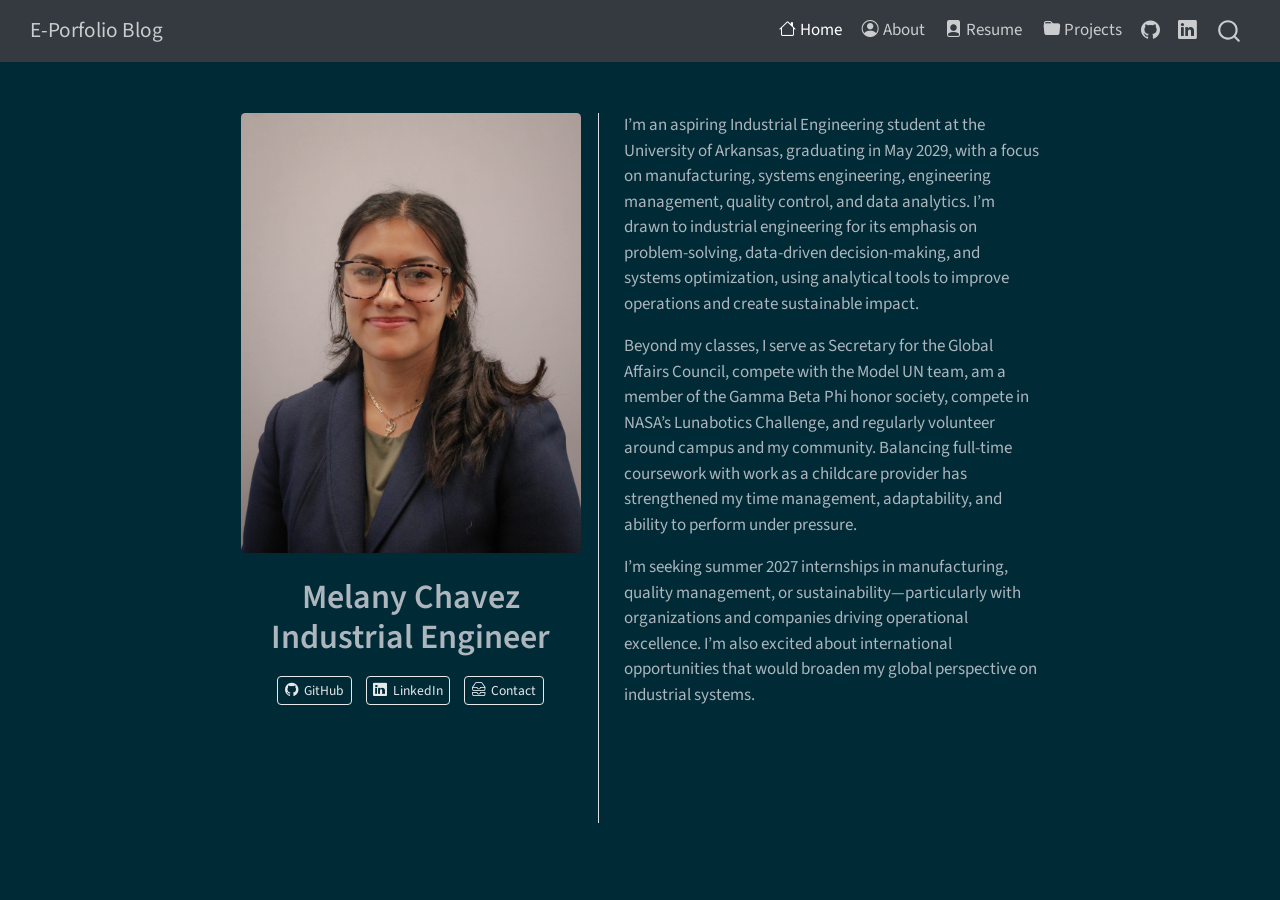
<file: docs/index.html>
<!DOCTYPE html>
<html xmlns="http://www.w3.org/1999/xhtml" lang="en" xml:lang="en"><head>

<meta charset="utf-8">
<meta name="generator" content="quarto-1.9.38">

<meta name="viewport" content="width=device-width, initial-scale=1.0, user-scalable=yes">


<title>Melany Chavez Industrial Engineer – E-Porfolio Blog</title>
<style>
/* Default styles provided by pandoc.
** See https://pandoc.org/MANUAL.html#variables-for-html for config info.
*/
code{white-space: pre-wrap;}
span.smallcaps{font-variant: small-caps;}
div.columns{display: flex; gap: min(4vw, 1.5em);}
div.column{flex: auto; overflow-x: auto;}
div.hanging-indent{margin-left: 1.5em; text-indent: -1.5em;}
ul.task-list{list-style: none;}
ul.task-list li input[type="checkbox"] {
  width: 0.8em;
  margin: 0 0.8em 0.2em -1em; /* quarto-specific, see https://github.com/quarto-dev/quarto-cli/issues/4556 */ 
  vertical-align: middle;
}
</style>


<script src="site_libs/quarto-nav/quarto-nav.js"></script>
<script src="site_libs/quarto-nav/headroom.min.js"></script>
<script src="site_libs/clipboard/clipboard.min.js"></script>
<script src="site_libs/quarto-search/autocomplete.umd.js"></script>
<script src="site_libs/quarto-search/fuse.min.js"></script>
<script src="site_libs/quarto-search/quarto-search.js"></script>
<meta name="quarto:offset" content="./">
<script src="site_libs/quarto-html/quarto.js" type="module"></script>
<script src="site_libs/quarto-html/tabsets/tabsets.js" type="module"></script>
<script src="site_libs/quarto-html/popper.min.js"></script>
<script src="site_libs/quarto-html/tippy.umd.min.js"></script>
<link href="site_libs/quarto-html/tippy.css" rel="stylesheet">
<link href="site_libs/quarto-html/quarto-syntax-highlighting-dark-0a6b7249c26820e032cb0bd839ff02b1.css" rel="stylesheet" id="quarto-text-highlighting-styles">
<script src="site_libs/bootstrap/bootstrap.min.js"></script>
<link href="site_libs/bootstrap/bootstrap-icons.css" rel="stylesheet">
<link href="site_libs/bootstrap/bootstrap-25594543a0b82430c9b0b047752f0dde.min.css" rel="stylesheet" append-hash="true" id="quarto-bootstrap" data-mode="dark">
<script id="quarto-search-options" type="application/json">{
  "location": "navbar",
  "copy-button": false,
  "collapse-after": 3,
  "panel-placement": "end",
  "type": "overlay",
  "limit": 50,
  "keyboard-shortcut": [
    "f",
    "/",
    "s"
  ],
  "show-item-context": false,
  "language": {
    "search-no-results-text": "No results",
    "search-matching-documents-text": "matching documents",
    "search-copy-link-title": "Copy link to search",
    "search-hide-matches-text": "Hide additional matches",
    "search-more-match-text": "more match in this document",
    "search-more-matches-text": "more matches in this document",
    "search-clear-button-title": "Clear",
    "search-text-placeholder": "",
    "search-detached-cancel-button-title": "Cancel",
    "search-submit-button-title": "Submit",
    "search-label": "Search"
  }
}</script>


<link rel="stylesheet" href="styles.css">
</head>

<body class="nav-fixed fullcontent quarto-light">

<div id="quarto-search-results"></div>
  <header id="quarto-header" class="headroom fixed-top">
    <nav class="navbar navbar-expand-lg " data-bs-theme="dark">
      <div class="navbar-container container-fluid">
      <div class="navbar-brand-container mx-auto">
    <a class="navbar-brand" href="./index.html">
    <span class="navbar-title">E-Porfolio Blog</span>
    </a>
  </div>
            <div id="quarto-search" class="" title="Search"></div>
          <button class="navbar-toggler" type="button" data-bs-toggle="collapse" data-bs-target="#navbarCollapse" aria-controls="navbarCollapse" role="menu" aria-expanded="false" aria-label="Toggle navigation" onclick="if (window.quartoToggleHeadroom) { window.quartoToggleHeadroom(); }">
  <span class="navbar-toggler-icon"></span>
</button>
          <div class="collapse navbar-collapse" id="navbarCollapse">
            <ul class="navbar-nav navbar-nav-scroll ms-auto">
  <li class="nav-item">
    <a class="nav-link active" href="./index.html" aria-current="page"> <i class="bi bi-house" role="img">
</i> 
<span class="menu-text">Home</span></a>
  </li>  
  <li class="nav-item">
    <a class="nav-link" href="./about.html"> <i class="bi bi-person-circle" role="img">
</i> 
<span class="menu-text">About</span></a>
  </li>  
  <li class="nav-item">
    <a class="nav-link" href="./resume.html"> <i class="bi bi-file-person-fill" role="img">
</i> 
<span class="menu-text">Resume</span></a>
  </li>  
  <li class="nav-item">
    <a class="nav-link" href="./projects.html"> <i class="bi bi-folder-fill" role="img">
</i> 
<span class="menu-text">Projects</span></a>
  </li>  
  <li class="nav-item compact">
    <a class="nav-link" href="https://github.com/MelChaCas"> <i class="bi bi-github" role="img" aria-label="GitHub">
</i> 
<span class="menu-text"></span></a>
  </li>  
  <li class="nav-item compact">
    <a class="nav-link" href="https://www.linkedin.com/in/melany-chavez-castillo/"> <i class="bi bi-linkedin" role="img" aria-label="LinkedIn">
</i> 
<span class="menu-text"></span></a>
  </li>  
</ul>
          </div> <!-- /navcollapse -->
            <div class="quarto-navbar-tools">
</div>
      </div> <!-- /container-fluid -->
    </nav>
</header>
<!-- content -->
<div id="quarto-content" class="quarto-container page-columns page-rows-contents page-layout-article page-navbar">
<!-- sidebar -->
<!-- margin-sidebar -->
    
<!-- main -->
<div class="quarto-about-trestles">
  <div class="about-entity">
    <img src="new.shot.jpg" class="about-image
  rounded " style="width: 20em;">
<header id="title-block-header" class="quarto-title-block default">
<div class="quarto-title">
<h1 class="title">Melany Chavez Industrial Engineer</h1>
</div>
<div class="quarto-title-meta">
  </div>
</header>
    <div class="about-links">
  <a href="https://github.com/MelChaCas" class="about-link" rel="" target="">
    <i class="bi bi-github"></i>
     <span class="about-link-text">GitHub</span>
  </a>
  <a href="https://www.linkedin.com/in/melany-chavez-castillo/]" class="about-link" rel="" target="">
    <i class="bi bi-linkedin"></i>
     <span class="about-link-text">LinkedIn</span>
  </a>
  <a href="mailto:[mchavez3@uark.edu]" class="about-link" rel="" target="">
    <i class="bi bi-inboxes"></i>
     <span class="about-link-text">Contact</span>
  </a>
</div>
  </div>
  <div class="about-contents"><main class="content" id="quarto-document-content">
<p>I’m an aspiring Industrial Engineering student at the University of Arkansas, graduating in May 2029, with a focus on manufacturing, systems engineering, engineering management, quality control, and data analytics. I’m drawn to industrial engineering for its emphasis on problem-solving, data-driven decision-making, and systems optimization, using analytical tools to improve operations and create sustainable impact.</p>
<p>Beyond my classes, I serve as Secretary for the Global Affairs Council, compete with the Model UN team, am a member of the Gamma Beta Phi honor society, compete in NASA’s Lunabotics Challenge, and regularly volunteer around campus and my community. Balancing full-time coursework with work as a childcare provider has strengthened my time management, adaptability, and ability to perform under pressure.</p>
<p>I’m seeking summer 2027 internships in manufacturing, quality management, or sustainability—particularly with organizations and companies driving operational excellence. I’m also excited about international opportunities that would broaden my global perspective on industrial systems.</p>


</main></div>
</div>
 <!-- /main -->
<script id="quarto-html-after-body" type="application/javascript">
  window.document.addEventListener("DOMContentLoaded", function (event) {
    const isCodeAnnotation = (el) => {
      for (const clz of el.classList) {
        if (clz.startsWith('code-annotation-')) {                     
          return true;
        }
      }
      return false;
    }
    const onCopySuccess = function(e) {
      // button target
      const button = e.trigger;
      // don't keep focus
      button.blur();
      // flash "checked"
      button.classList.add('code-copy-button-checked');
      var currentTitle = button.getAttribute("title");
      button.setAttribute("title", "Copied!");
      let tooltip;
      if (window.bootstrap) {
        button.setAttribute("data-bs-toggle", "tooltip");
        button.setAttribute("data-bs-placement", "left");
        button.setAttribute("data-bs-title", "Copied!");
        tooltip = new bootstrap.Tooltip(button, 
          { trigger: "manual", 
            customClass: "code-copy-button-tooltip",
            offset: [0, -8]});
        tooltip.show();    
      }
      setTimeout(function() {
        if (tooltip) {
          tooltip.hide();
          button.removeAttribute("data-bs-title");
          button.removeAttribute("data-bs-toggle");
          button.removeAttribute("data-bs-placement");
        }
        button.setAttribute("title", currentTitle);
        button.classList.remove('code-copy-button-checked');
      }, 1000);
      // clear code selection
      e.clearSelection();
    }
    const getTextToCopy = function(trigger) {
      const outerScaffold = trigger.parentElement.cloneNode(true);
      const codeEl = outerScaffold.querySelector('code');
      for (const childEl of codeEl.children) {
        if (isCodeAnnotation(childEl)) {
          childEl.remove();
        }
      }
      return codeEl.innerText;
    }
    const clipboard = new window.ClipboardJS('.code-copy-button:not([data-in-quarto-modal])', {
      text: getTextToCopy
    });
    clipboard.on('success', onCopySuccess);
    if (window.document.getElementById('quarto-embedded-source-code-modal')) {
      const clipboardModal = new window.ClipboardJS('.code-copy-button[data-in-quarto-modal]', {
        text: getTextToCopy,
        container: window.document.getElementById('quarto-embedded-source-code-modal')
      });
      clipboardModal.on('success', onCopySuccess);
    }
      var localhostRegex = new RegExp(/^(?:http|https):\/\/localhost\:?[0-9]*\//);
      var mailtoRegex = new RegExp(/^mailto:/);
        var filterRegex = new RegExp('/' + window.location.host + '/');
      var isInternal = (href) => {
          return filterRegex.test(href) || localhostRegex.test(href) || mailtoRegex.test(href);
      }
      // Inspect non-navigation links and adorn them if external
     var links = window.document.querySelectorAll('a[href]:not(.nav-link):not(.navbar-brand):not(.toc-action):not(.sidebar-link):not(.sidebar-item-toggle):not(.pagination-link):not(.no-external):not([aria-hidden]):not(.dropdown-item):not(.quarto-navigation-tool):not(.about-link)');
      for (var i=0; i<links.length; i++) {
        const link = links[i];
        if (!isInternal(link.href)) {
          // undo the damage that might have been done by quarto-nav.js in the case of
          // links that we want to consider external
          if (link.dataset.originalHref !== undefined) {
            link.href = link.dataset.originalHref;
          }
        }
      }
    function tippyHover(el, contentFn, onTriggerFn, onUntriggerFn) {
      const config = {
        allowHTML: true,
        maxWidth: 500,
        delay: 100,
        arrow: false,
        appendTo: function(el) {
            return el.parentElement;
        },
        interactive: true,
        interactiveBorder: 10,
        theme: 'quarto',
        placement: 'bottom-start',
      };
      if (contentFn) {
        config.content = contentFn;
      }
      if (onTriggerFn) {
        config.onTrigger = onTriggerFn;
      }
      if (onUntriggerFn) {
        config.onUntrigger = onUntriggerFn;
      }
      window.tippy(el, config); 
    }
    const noterefs = window.document.querySelectorAll('a[role="doc-noteref"]');
    for (var i=0; i<noterefs.length; i++) {
      const ref = noterefs[i];
      tippyHover(ref, function() {
        // use id or data attribute instead here
        let href = ref.getAttribute('data-footnote-href') || ref.getAttribute('href');
        try { href = new URL(href).hash; } catch {}
        const id = href.replace(/^#\/?/, "");
        const note = window.document.getElementById(id);
        if (note) {
          return note.innerHTML;
        } else {
          return "";
        }
      });
    }
    const xrefs = window.document.querySelectorAll('a.quarto-xref');
    const processXRef = (id, note) => {
      // Strip column container classes
      const stripColumnClz = (el) => {
        el.classList.remove("page-full", "page-columns");
        if (el.children) {
          for (const child of el.children) {
            stripColumnClz(child);
          }
        }
      }
      stripColumnClz(note)
      if (id === null || id.startsWith('sec-')) {
        // Special case sections, only their first couple elements
        const container = document.createElement("div");
        if (note.children && note.children.length > 2) {
          container.appendChild(note.children[0].cloneNode(true));
          for (let i = 1; i < note.children.length; i++) {
            const child = note.children[i];
            if (child.tagName === "P" && child.innerText === "") {
              continue;
            } else {
              container.appendChild(child.cloneNode(true));
              break;
            }
          }
          if (window.Quarto?.typesetMath) {
            window.Quarto.typesetMath(container);
          }
          return container.innerHTML
        } else {
          if (window.Quarto?.typesetMath) {
            window.Quarto.typesetMath(note);
          }
          return note.innerHTML;
        }
      } else {
        // Remove any anchor links if they are present
        const anchorLink = note.querySelector('a.anchorjs-link');
        if (anchorLink) {
          anchorLink.remove();
        }
        if (window.Quarto?.typesetMath) {
          window.Quarto.typesetMath(note);
        }
        if (note.classList.contains("callout")) {
          return note.outerHTML;
        } else {
          return note.innerHTML;
        }
      }
    }
    for (var i=0; i<xrefs.length; i++) {
      const xref = xrefs[i];
      tippyHover(xref, undefined, function(instance) {
        instance.disable();
        let url = xref.getAttribute('href');
        let hash = undefined; 
        if (url.startsWith('#')) {
          hash = url;
        } else {
          try { hash = new URL(url).hash; } catch {}
        }
        if (hash) {
          const id = hash.replace(/^#\/?/, "");
          const note = window.document.getElementById(id);
          if (note !== null) {
            try {
              const html = processXRef(id, note.cloneNode(true));
              instance.setContent(html);
            } finally {
              instance.enable();
              instance.show();
            }
          } else {
            // See if we can fetch this
            fetch(url.split('#')[0])
            .then(res => res.text())
            .then(html => {
              const parser = new DOMParser();
              const htmlDoc = parser.parseFromString(html, "text/html");
              const note = htmlDoc.getElementById(id);
              if (note !== null) {
                const html = processXRef(id, note);
                instance.setContent(html);
              } 
            }).finally(() => {
              instance.enable();
              instance.show();
            });
          }
        } else {
          // See if we can fetch a full url (with no hash to target)
          // This is a special case and we should probably do some content thinning / targeting
          fetch(url)
          .then(res => res.text())
          .then(html => {
            const parser = new DOMParser();
            const htmlDoc = parser.parseFromString(html, "text/html");
            const note = htmlDoc.querySelector('main.content');
            if (note !== null) {
              // This should only happen for chapter cross references
              // (since there is no id in the URL)
              // remove the first header
              if (note.children.length > 0 && note.children[0].tagName === "HEADER") {
                note.children[0].remove();
              }
              const html = processXRef(null, note);
              instance.setContent(html);
            } 
          }).finally(() => {
            instance.enable();
            instance.show();
          });
        }
      }, function(instance) {
      });
    }
        let selectedAnnoteEl;
        const selectorForAnnotation = ( cell, annotation) => {
          let cellAttr = 'data-code-cell="' + cell + '"';
          let lineAttr = 'data-code-annotation="' +  annotation + '"';
          const selector = 'span[' + cellAttr + '][' + lineAttr + ']';
          return selector;
        }
        const selectCodeLines = (annoteEl) => {
          const doc = window.document;
          const targetCell = annoteEl.getAttribute("data-target-cell");
          const targetAnnotation = annoteEl.getAttribute("data-target-annotation");
          const annoteSpan = window.document.querySelector(selectorForAnnotation(targetCell, targetAnnotation));
          const lines = annoteSpan.getAttribute("data-code-lines").split(",");
          const lineIds = lines.map((line) => {
            return targetCell + "-" + line;
          })
          let top = null;
          let height = null;
          let parent = null;
          if (lineIds.length > 0) {
              //compute the position of the single el (top and bottom and make a div)
              const el = window.document.getElementById(lineIds[0]);
              top = el.offsetTop;
              height = el.offsetHeight;
              parent = el.parentElement.parentElement;
            if (lineIds.length > 1) {
              const lastEl = window.document.getElementById(lineIds[lineIds.length - 1]);
              const bottom = lastEl.offsetTop + lastEl.offsetHeight;
              height = bottom - top;
            }
            if (top !== null && height !== null && parent !== null) {
              // cook up a div (if necessary) and position it 
              let div = window.document.getElementById("code-annotation-line-highlight");
              if (div === null) {
                div = window.document.createElement("div");
                div.setAttribute("id", "code-annotation-line-highlight");
                div.style.position = 'absolute';
                parent.appendChild(div);
              }
              div.style.top = top - 2 + "px";
              div.style.height = height + 4 + "px";
              div.style.left = 0;
              let gutterDiv = window.document.getElementById("code-annotation-line-highlight-gutter");
              if (gutterDiv === null) {
                gutterDiv = window.document.createElement("div");
                gutterDiv.setAttribute("id", "code-annotation-line-highlight-gutter");
                gutterDiv.style.position = 'absolute';
                const codeCell = window.document.getElementById(targetCell);
                const gutter = codeCell.querySelector('.code-annotation-gutter');
                gutter.appendChild(gutterDiv);
              }
              gutterDiv.style.top = top - 2 + "px";
              gutterDiv.style.height = height + 4 + "px";
            }
            selectedAnnoteEl = annoteEl;
          }
        };
        const unselectCodeLines = () => {
          const elementsIds = ["code-annotation-line-highlight", "code-annotation-line-highlight-gutter"];
          elementsIds.forEach((elId) => {
            const div = window.document.getElementById(elId);
            if (div) {
              div.remove();
            }
          });
          selectedAnnoteEl = undefined;
        };
          // Handle positioning of the toggle
      window.addEventListener(
        "resize",
        throttle(() => {
          elRect = undefined;
          if (selectedAnnoteEl) {
            selectCodeLines(selectedAnnoteEl);
          }
        }, 10)
      );
      function throttle(fn, ms) {
      let throttle = false;
      let timer;
        return (...args) => {
          if(!throttle) { // first call gets through
              fn.apply(this, args);
              throttle = true;
          } else { // all the others get throttled
              if(timer) clearTimeout(timer); // cancel #2
              timer = setTimeout(() => {
                fn.apply(this, args);
                timer = throttle = false;
              }, ms);
          }
        };
      }
        // Attach click handler to the DT
        const annoteDls = window.document.querySelectorAll('dt[data-target-cell]');
        for (const annoteDlNode of annoteDls) {
          annoteDlNode.addEventListener('click', (event) => {
            const clickedEl = event.target;
            if (clickedEl !== selectedAnnoteEl) {
              unselectCodeLines();
              const activeEl = window.document.querySelector('dt[data-target-cell].code-annotation-active');
              if (activeEl) {
                activeEl.classList.remove('code-annotation-active');
              }
              selectCodeLines(clickedEl);
              clickedEl.classList.add('code-annotation-active');
            } else {
              // Unselect the line
              unselectCodeLines();
              clickedEl.classList.remove('code-annotation-active');
            }
          });
        }
    const findCites = (el) => {
      const parentEl = el.parentElement;
      if (parentEl) {
        const cites = parentEl.dataset.cites;
        if (cites) {
          return {
            el,
            cites: cites.split(' ')
          };
        } else {
          return findCites(el.parentElement)
        }
      } else {
        return undefined;
      }
    };
    var bibliorefs = window.document.querySelectorAll('a[role="doc-biblioref"]');
    for (var i=0; i<bibliorefs.length; i++) {
      const ref = bibliorefs[i];
      const citeInfo = findCites(ref);
      if (citeInfo) {
        tippyHover(citeInfo.el, function() {
          var popup = window.document.createElement('div');
          citeInfo.cites.forEach(function(cite) {
            var citeDiv = window.document.createElement('div');
            citeDiv.classList.add('hanging-indent');
            citeDiv.classList.add('csl-entry');
            var biblioDiv = window.document.getElementById('ref-' + cite);
            if (biblioDiv) {
              citeDiv.innerHTML = biblioDiv.innerHTML;
            }
            popup.appendChild(citeDiv);
          });
          return popup.innerHTML;
        });
      }
    }
  });
  </script>
</div> <!-- /content -->




</body></html>
</file>
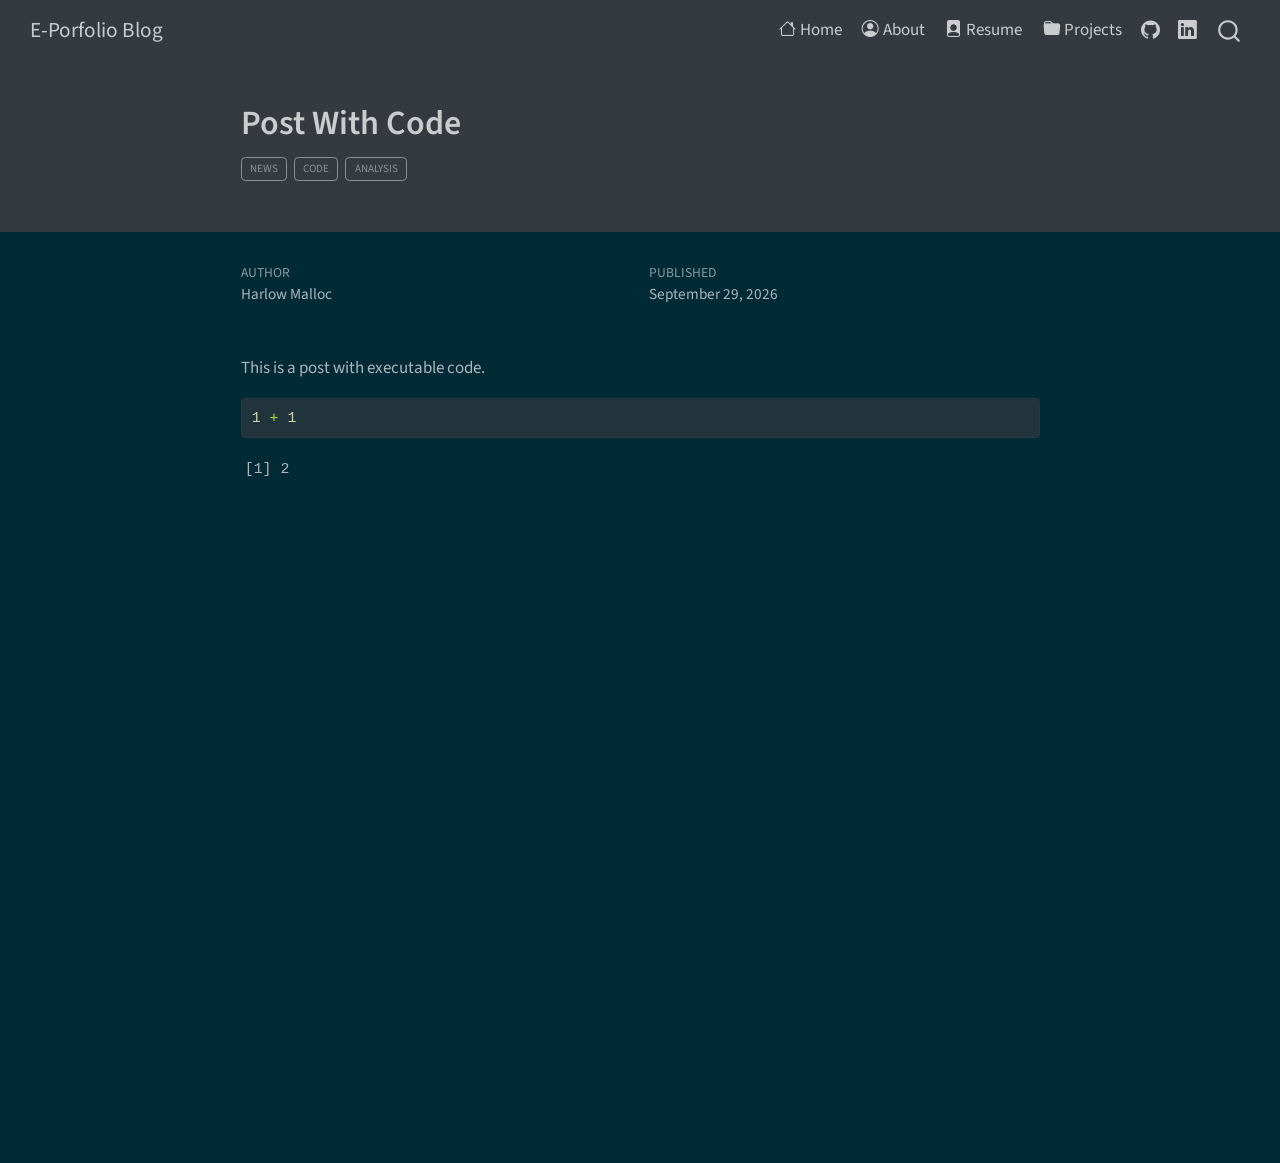
<file: docs/posts/post-with-code/index.html>
<!DOCTYPE html>
<html xmlns="http://www.w3.org/1999/xhtml" lang="en" xml:lang="en"><head>

<meta charset="utf-8">
<meta name="generator" content="quarto-1.9.38">

<meta name="viewport" content="width=device-width, initial-scale=1.0, user-scalable=yes">

<meta name="author" content="Harlow Malloc">
<meta name="dcterms.date" content="2026-09-29">

<title>Post With Code – E-Porfolio Blog</title>
<style>
/* Default styles provided by pandoc.
** See https://pandoc.org/MANUAL.html#variables-for-html for config info.
*/
code{white-space: pre-wrap;}
span.smallcaps{font-variant: small-caps;}
div.columns{display: flex; gap: min(4vw, 1.5em);}
div.column{flex: auto; overflow-x: auto;}
div.hanging-indent{margin-left: 1.5em; text-indent: -1.5em;}
ul.task-list{list-style: none;}
ul.task-list li input[type="checkbox"] {
  width: 0.8em;
  margin: 0 0.8em 0.2em -1em; /* quarto-specific, see https://github.com/quarto-dev/quarto-cli/issues/4556 */ 
  vertical-align: middle;
}
/* CSS for syntax highlighting */
html { -webkit-text-size-adjust: 100%; }
pre > code.sourceCode { white-space: pre; position: relative; }
pre > code.sourceCode > span { display: inline-block; line-height: 1.25; }
pre > code.sourceCode > span:empty { height: 1.2em; }
.sourceCode { overflow: visible; }
code.sourceCode > span { color: inherit; text-decoration: inherit; }
div.sourceCode { margin: 1em 0; }
pre.sourceCode { margin: 0; }
@media screen {
div.sourceCode { overflow: auto; }
}
@media print {
pre > code.sourceCode { white-space: pre-wrap; }
pre > code.sourceCode > span { text-indent: -5em; padding-left: 5em; }
}
pre.numberSource code
  { counter-reset: source-line 0; }
pre.numberSource code > span
  { position: relative; left: -4em; counter-increment: source-line; }
pre.numberSource code > span > a:first-child::before
  { content: counter(source-line);
    position: relative; left: -1em; text-align: right; vertical-align: baseline;
    border: none; display: inline-block;
    -webkit-touch-callout: none; -webkit-user-select: none;
    -khtml-user-select: none; -moz-user-select: none;
    -ms-user-select: none; user-select: none;
    padding: 0 4px; width: 4em;
  }
pre.numberSource { margin-left: 3em;  padding-left: 4px; }
div.sourceCode
  {   }
@media screen {
pre > code.sourceCode > span > a:first-child::before { text-decoration: underline; }
}
</style>


<script src="../../site_libs/quarto-nav/quarto-nav.js"></script>
<script src="../../site_libs/quarto-nav/headroom.min.js"></script>
<script src="../../site_libs/clipboard/clipboard.min.js"></script>
<script src="../../site_libs/quarto-search/autocomplete.umd.js"></script>
<script src="../../site_libs/quarto-search/fuse.min.js"></script>
<script src="../../site_libs/quarto-search/quarto-search.js"></script>
<meta name="quarto:offset" content="../../">
<script src="../../site_libs/quarto-html/quarto.js" type="module"></script>
<script src="../../site_libs/quarto-html/tabsets/tabsets.js" type="module"></script>
<script src="../../site_libs/quarto-html/popper.min.js"></script>
<script src="../../site_libs/quarto-html/tippy.umd.min.js"></script>
<script src="../../site_libs/quarto-html/anchor.min.js"></script>
<link href="../../site_libs/quarto-html/tippy.css" rel="stylesheet">
<link href="../../site_libs/quarto-html/quarto-syntax-highlighting-dark-0a6b7249c26820e032cb0bd839ff02b1.css" rel="stylesheet" id="quarto-text-highlighting-styles">
<script src="../../site_libs/bootstrap/bootstrap.min.js"></script>
<link href="../../site_libs/bootstrap/bootstrap-icons.css" rel="stylesheet">
<link href="../../site_libs/bootstrap/bootstrap-25594543a0b82430c9b0b047752f0dde.min.css" rel="stylesheet" append-hash="true" id="quarto-bootstrap" data-mode="dark">
<script id="quarto-search-options" type="application/json">{
  "location": "navbar",
  "copy-button": false,
  "collapse-after": 3,
  "panel-placement": "end",
  "type": "overlay",
  "limit": 50,
  "keyboard-shortcut": [
    "f",
    "/",
    "s"
  ],
  "show-item-context": false,
  "language": {
    "search-no-results-text": "No results",
    "search-matching-documents-text": "matching documents",
    "search-copy-link-title": "Copy link to search",
    "search-hide-matches-text": "Hide additional matches",
    "search-more-match-text": "more match in this document",
    "search-more-matches-text": "more matches in this document",
    "search-clear-button-title": "Clear",
    "search-text-placeholder": "",
    "search-detached-cancel-button-title": "Cancel",
    "search-submit-button-title": "Submit",
    "search-label": "Search"
  }
}</script>


<link rel="stylesheet" href="../../styles.css">
</head>

<body class="nav-fixed fullcontent quarto-light">

<div id="quarto-search-results"></div>
  <header id="quarto-header" class="headroom fixed-top quarto-banner">
    <nav class="navbar navbar-expand-lg " data-bs-theme="dark">
      <div class="navbar-container container-fluid">
      <div class="navbar-brand-container mx-auto">
    <a class="navbar-brand" href="../../index.html">
    <span class="navbar-title">E-Porfolio Blog</span>
    </a>
  </div>
            <div id="quarto-search" class="" title="Search"></div>
          <button class="navbar-toggler" type="button" data-bs-toggle="collapse" data-bs-target="#navbarCollapse" aria-controls="navbarCollapse" role="menu" aria-expanded="false" aria-label="Toggle navigation" onclick="if (window.quartoToggleHeadroom) { window.quartoToggleHeadroom(); }">
  <span class="navbar-toggler-icon"></span>
</button>
          <div class="collapse navbar-collapse" id="navbarCollapse">
            <ul class="navbar-nav navbar-nav-scroll ms-auto">
  <li class="nav-item">
    <a class="nav-link" href="../../index.html"> <i class="bi bi-house" role="img">
</i> 
<span class="menu-text">Home</span></a>
  </li>  
  <li class="nav-item">
    <a class="nav-link" href="../../about.html"> <i class="bi bi-person-circle" role="img">
</i> 
<span class="menu-text">About</span></a>
  </li>  
  <li class="nav-item">
    <a class="nav-link" href="../../resume.html"> <i class="bi bi-file-person-fill" role="img">
</i> 
<span class="menu-text">Resume</span></a>
  </li>  
  <li class="nav-item">
    <a class="nav-link" href="../../projects.html"> <i class="bi bi-folder-fill" role="img">
</i> 
<span class="menu-text">Projects</span></a>
  </li>  
  <li class="nav-item compact">
    <a class="nav-link" href="https://github.com/MelChaCas"> <i class="bi bi-github" role="img" aria-label="GitHub">
</i> 
<span class="menu-text"></span></a>
  </li>  
  <li class="nav-item compact">
    <a class="nav-link" href="https://www.linkedin.com/in/melany-chavez-castillo/"> <i class="bi bi-linkedin" role="img" aria-label="LinkedIn">
</i> 
<span class="menu-text"></span></a>
  </li>  
</ul>
          </div> <!-- /navcollapse -->
            <div class="quarto-navbar-tools">
</div>
      </div> <!-- /container-fluid -->
    </nav>
</header>
<!-- content -->
<header id="title-block-header" class="quarto-title-block default page-columns page-full">
  <div class="quarto-title-banner page-columns page-full">
    <div class="quarto-title column-body">
      <h1 class="title">Post With Code</h1>
                                <div class="quarto-categories">
                <div class="quarto-category">news</div>
                <div class="quarto-category">code</div>
                <div class="quarto-category">analysis</div>
              </div>
                  </div>
  </div>
    
  
  <div class="quarto-title-meta">

      <div>
      <div class="quarto-title-meta-heading">Author</div>
      <div class="quarto-title-meta-contents">
               <p>Harlow Malloc </p>
            </div>
    </div>
      
      <div>
      <div class="quarto-title-meta-heading">Published</div>
      <div class="quarto-title-meta-contents">
        <p class="date">September 29, 2026</p>
      </div>
    </div>
    
      
    </div>
    
  
  </header><div id="quarto-content" class="quarto-container page-columns page-rows-contents page-layout-article page-navbar">
<!-- sidebar -->
<!-- margin-sidebar -->
    
<!-- main -->
<main class="content quarto-banner-title-block" id="quarto-document-content">





<p>This is a post with executable code.</p>
<div class="cell">
<div class="code-copy-outer-scaffold"><div class="sourceCode cell-code" id="cb1"><pre class="sourceCode r code-with-copy"><code class="sourceCode r"><span id="cb1-1"><a href="#cb1-1" aria-hidden="true" tabindex="-1"></a><span class="dv">1</span> <span class="sc">+</span> <span class="dv">1</span></span></code></pre></div><button title="Copy to Clipboard" class="code-copy-button"><i class="bi"></i></button></div>
<div class="cell-output cell-output-stdout">
<pre><code>[1] 2</code></pre>
</div>
</div>



</main> <!-- /main -->
<script id="quarto-html-after-body" type="application/javascript">
  window.document.addEventListener("DOMContentLoaded", function (event) {
    const icon = "";
    const anchorJS = new window.AnchorJS();
    anchorJS.options = {
      placement: 'right',
      icon: icon
    };
    anchorJS.add('.anchored');
    const isCodeAnnotation = (el) => {
      for (const clz of el.classList) {
        if (clz.startsWith('code-annotation-')) {                     
          return true;
        }
      }
      return false;
    }
    const onCopySuccess = function(e) {
      // button target
      const button = e.trigger;
      // don't keep focus
      button.blur();
      // flash "checked"
      button.classList.add('code-copy-button-checked');
      var currentTitle = button.getAttribute("title");
      button.setAttribute("title", "Copied!");
      let tooltip;
      if (window.bootstrap) {
        button.setAttribute("data-bs-toggle", "tooltip");
        button.setAttribute("data-bs-placement", "left");
        button.setAttribute("data-bs-title", "Copied!");
        tooltip = new bootstrap.Tooltip(button, 
          { trigger: "manual", 
            customClass: "code-copy-button-tooltip",
            offset: [0, -8]});
        tooltip.show();    
      }
      setTimeout(function() {
        if (tooltip) {
          tooltip.hide();
          button.removeAttribute("data-bs-title");
          button.removeAttribute("data-bs-toggle");
          button.removeAttribute("data-bs-placement");
        }
        button.setAttribute("title", currentTitle);
        button.classList.remove('code-copy-button-checked');
      }, 1000);
      // clear code selection
      e.clearSelection();
    }
    const getTextToCopy = function(trigger) {
      const outerScaffold = trigger.parentElement.cloneNode(true);
      const codeEl = outerScaffold.querySelector('code');
      for (const childEl of codeEl.children) {
        if (isCodeAnnotation(childEl)) {
          childEl.remove();
        }
      }
      return codeEl.innerText;
    }
    const clipboard = new window.ClipboardJS('.code-copy-button:not([data-in-quarto-modal])', {
      text: getTextToCopy
    });
    clipboard.on('success', onCopySuccess);
    if (window.document.getElementById('quarto-embedded-source-code-modal')) {
      const clipboardModal = new window.ClipboardJS('.code-copy-button[data-in-quarto-modal]', {
        text: getTextToCopy,
        container: window.document.getElementById('quarto-embedded-source-code-modal')
      });
      clipboardModal.on('success', onCopySuccess);
    }
      var localhostRegex = new RegExp(/^(?:http|https):\/\/localhost\:?[0-9]*\//);
      var mailtoRegex = new RegExp(/^mailto:/);
        var filterRegex = new RegExp('/' + window.location.host + '/');
      var isInternal = (href) => {
          return filterRegex.test(href) || localhostRegex.test(href) || mailtoRegex.test(href);
      }
      // Inspect non-navigation links and adorn them if external
     var links = window.document.querySelectorAll('a[href]:not(.nav-link):not(.navbar-brand):not(.toc-action):not(.sidebar-link):not(.sidebar-item-toggle):not(.pagination-link):not(.no-external):not([aria-hidden]):not(.dropdown-item):not(.quarto-navigation-tool):not(.about-link)');
      for (var i=0; i<links.length; i++) {
        const link = links[i];
        if (!isInternal(link.href)) {
          // undo the damage that might have been done by quarto-nav.js in the case of
          // links that we want to consider external
          if (link.dataset.originalHref !== undefined) {
            link.href = link.dataset.originalHref;
          }
        }
      }
    function tippyHover(el, contentFn, onTriggerFn, onUntriggerFn) {
      const config = {
        allowHTML: true,
        maxWidth: 500,
        delay: 100,
        arrow: false,
        appendTo: function(el) {
            return el.parentElement;
        },
        interactive: true,
        interactiveBorder: 10,
        theme: 'quarto',
        placement: 'bottom-start',
      };
      if (contentFn) {
        config.content = contentFn;
      }
      if (onTriggerFn) {
        config.onTrigger = onTriggerFn;
      }
      if (onUntriggerFn) {
        config.onUntrigger = onUntriggerFn;
      }
      window.tippy(el, config); 
    }
    const noterefs = window.document.querySelectorAll('a[role="doc-noteref"]');
    for (var i=0; i<noterefs.length; i++) {
      const ref = noterefs[i];
      tippyHover(ref, function() {
        // use id or data attribute instead here
        let href = ref.getAttribute('data-footnote-href') || ref.getAttribute('href');
        try { href = new URL(href).hash; } catch {}
        const id = href.replace(/^#\/?/, "");
        const note = window.document.getElementById(id);
        if (note) {
          return note.innerHTML;
        } else {
          return "";
        }
      });
    }
    const xrefs = window.document.querySelectorAll('a.quarto-xref');
    const processXRef = (id, note) => {
      // Strip column container classes
      const stripColumnClz = (el) => {
        el.classList.remove("page-full", "page-columns");
        if (el.children) {
          for (const child of el.children) {
            stripColumnClz(child);
          }
        }
      }
      stripColumnClz(note)
      if (id === null || id.startsWith('sec-')) {
        // Special case sections, only their first couple elements
        const container = document.createElement("div");
        if (note.children && note.children.length > 2) {
          container.appendChild(note.children[0].cloneNode(true));
          for (let i = 1; i < note.children.length; i++) {
            const child = note.children[i];
            if (child.tagName === "P" && child.innerText === "") {
              continue;
            } else {
              container.appendChild(child.cloneNode(true));
              break;
            }
          }
          if (window.Quarto?.typesetMath) {
            window.Quarto.typesetMath(container);
          }
          return container.innerHTML
        } else {
          if (window.Quarto?.typesetMath) {
            window.Quarto.typesetMath(note);
          }
          return note.innerHTML;
        }
      } else {
        // Remove any anchor links if they are present
        const anchorLink = note.querySelector('a.anchorjs-link');
        if (anchorLink) {
          anchorLink.remove();
        }
        if (window.Quarto?.typesetMath) {
          window.Quarto.typesetMath(note);
        }
        if (note.classList.contains("callout")) {
          return note.outerHTML;
        } else {
          return note.innerHTML;
        }
      }
    }
    for (var i=0; i<xrefs.length; i++) {
      const xref = xrefs[i];
      tippyHover(xref, undefined, function(instance) {
        instance.disable();
        let url = xref.getAttribute('href');
        let hash = undefined; 
        if (url.startsWith('#')) {
          hash = url;
        } else {
          try { hash = new URL(url).hash; } catch {}
        }
        if (hash) {
          const id = hash.replace(/^#\/?/, "");
          const note = window.document.getElementById(id);
          if (note !== null) {
            try {
              const html = processXRef(id, note.cloneNode(true));
              instance.setContent(html);
            } finally {
              instance.enable();
              instance.show();
            }
          } else {
            // See if we can fetch this
            fetch(url.split('#')[0])
            .then(res => res.text())
            .then(html => {
              const parser = new DOMParser();
              const htmlDoc = parser.parseFromString(html, "text/html");
              const note = htmlDoc.getElementById(id);
              if (note !== null) {
                const html = processXRef(id, note);
                instance.setContent(html);
              } 
            }).finally(() => {
              instance.enable();
              instance.show();
            });
          }
        } else {
          // See if we can fetch a full url (with no hash to target)
          // This is a special case and we should probably do some content thinning / targeting
          fetch(url)
          .then(res => res.text())
          .then(html => {
            const parser = new DOMParser();
            const htmlDoc = parser.parseFromString(html, "text/html");
            const note = htmlDoc.querySelector('main.content');
            if (note !== null) {
              // This should only happen for chapter cross references
              // (since there is no id in the URL)
              // remove the first header
              if (note.children.length > 0 && note.children[0].tagName === "HEADER") {
                note.children[0].remove();
              }
              const html = processXRef(null, note);
              instance.setContent(html);
            } 
          }).finally(() => {
            instance.enable();
            instance.show();
          });
        }
      }, function(instance) {
      });
    }
        let selectedAnnoteEl;
        const selectorForAnnotation = ( cell, annotation) => {
          let cellAttr = 'data-code-cell="' + cell + '"';
          let lineAttr = 'data-code-annotation="' +  annotation + '"';
          const selector = 'span[' + cellAttr + '][' + lineAttr + ']';
          return selector;
        }
        const selectCodeLines = (annoteEl) => {
          const doc = window.document;
          const targetCell = annoteEl.getAttribute("data-target-cell");
          const targetAnnotation = annoteEl.getAttribute("data-target-annotation");
          const annoteSpan = window.document.querySelector(selectorForAnnotation(targetCell, targetAnnotation));
          const lines = annoteSpan.getAttribute("data-code-lines").split(",");
          const lineIds = lines.map((line) => {
            return targetCell + "-" + line;
          })
          let top = null;
          let height = null;
          let parent = null;
          if (lineIds.length > 0) {
              //compute the position of the single el (top and bottom and make a div)
              const el = window.document.getElementById(lineIds[0]);
              top = el.offsetTop;
              height = el.offsetHeight;
              parent = el.parentElement.parentElement;
            if (lineIds.length > 1) {
              const lastEl = window.document.getElementById(lineIds[lineIds.length - 1]);
              const bottom = lastEl.offsetTop + lastEl.offsetHeight;
              height = bottom - top;
            }
            if (top !== null && height !== null && parent !== null) {
              // cook up a div (if necessary) and position it 
              let div = window.document.getElementById("code-annotation-line-highlight");
              if (div === null) {
                div = window.document.createElement("div");
                div.setAttribute("id", "code-annotation-line-highlight");
                div.style.position = 'absolute';
                parent.appendChild(div);
              }
              div.style.top = top - 2 + "px";
              div.style.height = height + 4 + "px";
              div.style.left = 0;
              let gutterDiv = window.document.getElementById("code-annotation-line-highlight-gutter");
              if (gutterDiv === null) {
                gutterDiv = window.document.createElement("div");
                gutterDiv.setAttribute("id", "code-annotation-line-highlight-gutter");
                gutterDiv.style.position = 'absolute';
                const codeCell = window.document.getElementById(targetCell);
                const gutter = codeCell.querySelector('.code-annotation-gutter');
                gutter.appendChild(gutterDiv);
              }
              gutterDiv.style.top = top - 2 + "px";
              gutterDiv.style.height = height + 4 + "px";
            }
            selectedAnnoteEl = annoteEl;
          }
        };
        const unselectCodeLines = () => {
          const elementsIds = ["code-annotation-line-highlight", "code-annotation-line-highlight-gutter"];
          elementsIds.forEach((elId) => {
            const div = window.document.getElementById(elId);
            if (div) {
              div.remove();
            }
          });
          selectedAnnoteEl = undefined;
        };
          // Handle positioning of the toggle
      window.addEventListener(
        "resize",
        throttle(() => {
          elRect = undefined;
          if (selectedAnnoteEl) {
            selectCodeLines(selectedAnnoteEl);
          }
        }, 10)
      );
      function throttle(fn, ms) {
      let throttle = false;
      let timer;
        return (...args) => {
          if(!throttle) { // first call gets through
              fn.apply(this, args);
              throttle = true;
          } else { // all the others get throttled
              if(timer) clearTimeout(timer); // cancel #2
              timer = setTimeout(() => {
                fn.apply(this, args);
                timer = throttle = false;
              }, ms);
          }
        };
      }
        // Attach click handler to the DT
        const annoteDls = window.document.querySelectorAll('dt[data-target-cell]');
        for (const annoteDlNode of annoteDls) {
          annoteDlNode.addEventListener('click', (event) => {
            const clickedEl = event.target;
            if (clickedEl !== selectedAnnoteEl) {
              unselectCodeLines();
              const activeEl = window.document.querySelector('dt[data-target-cell].code-annotation-active');
              if (activeEl) {
                activeEl.classList.remove('code-annotation-active');
              }
              selectCodeLines(clickedEl);
              clickedEl.classList.add('code-annotation-active');
            } else {
              // Unselect the line
              unselectCodeLines();
              clickedEl.classList.remove('code-annotation-active');
            }
          });
        }
    const findCites = (el) => {
      const parentEl = el.parentElement;
      if (parentEl) {
        const cites = parentEl.dataset.cites;
        if (cites) {
          return {
            el,
            cites: cites.split(' ')
          };
        } else {
          return findCites(el.parentElement)
        }
      } else {
        return undefined;
      }
    };
    var bibliorefs = window.document.querySelectorAll('a[role="doc-biblioref"]');
    for (var i=0; i<bibliorefs.length; i++) {
      const ref = bibliorefs[i];
      const citeInfo = findCites(ref);
      if (citeInfo) {
        tippyHover(citeInfo.el, function() {
          var popup = window.document.createElement('div');
          citeInfo.cites.forEach(function(cite) {
            var citeDiv = window.document.createElement('div');
            citeDiv.classList.add('hanging-indent');
            citeDiv.classList.add('csl-entry');
            var biblioDiv = window.document.getElementById('ref-' + cite);
            if (biblioDiv) {
              citeDiv.innerHTML = biblioDiv.innerHTML;
            }
            popup.appendChild(citeDiv);
          });
          return popup.innerHTML;
        });
      }
    }
  });
  </script>
</div> <!-- /content -->




</body></html>
</file>
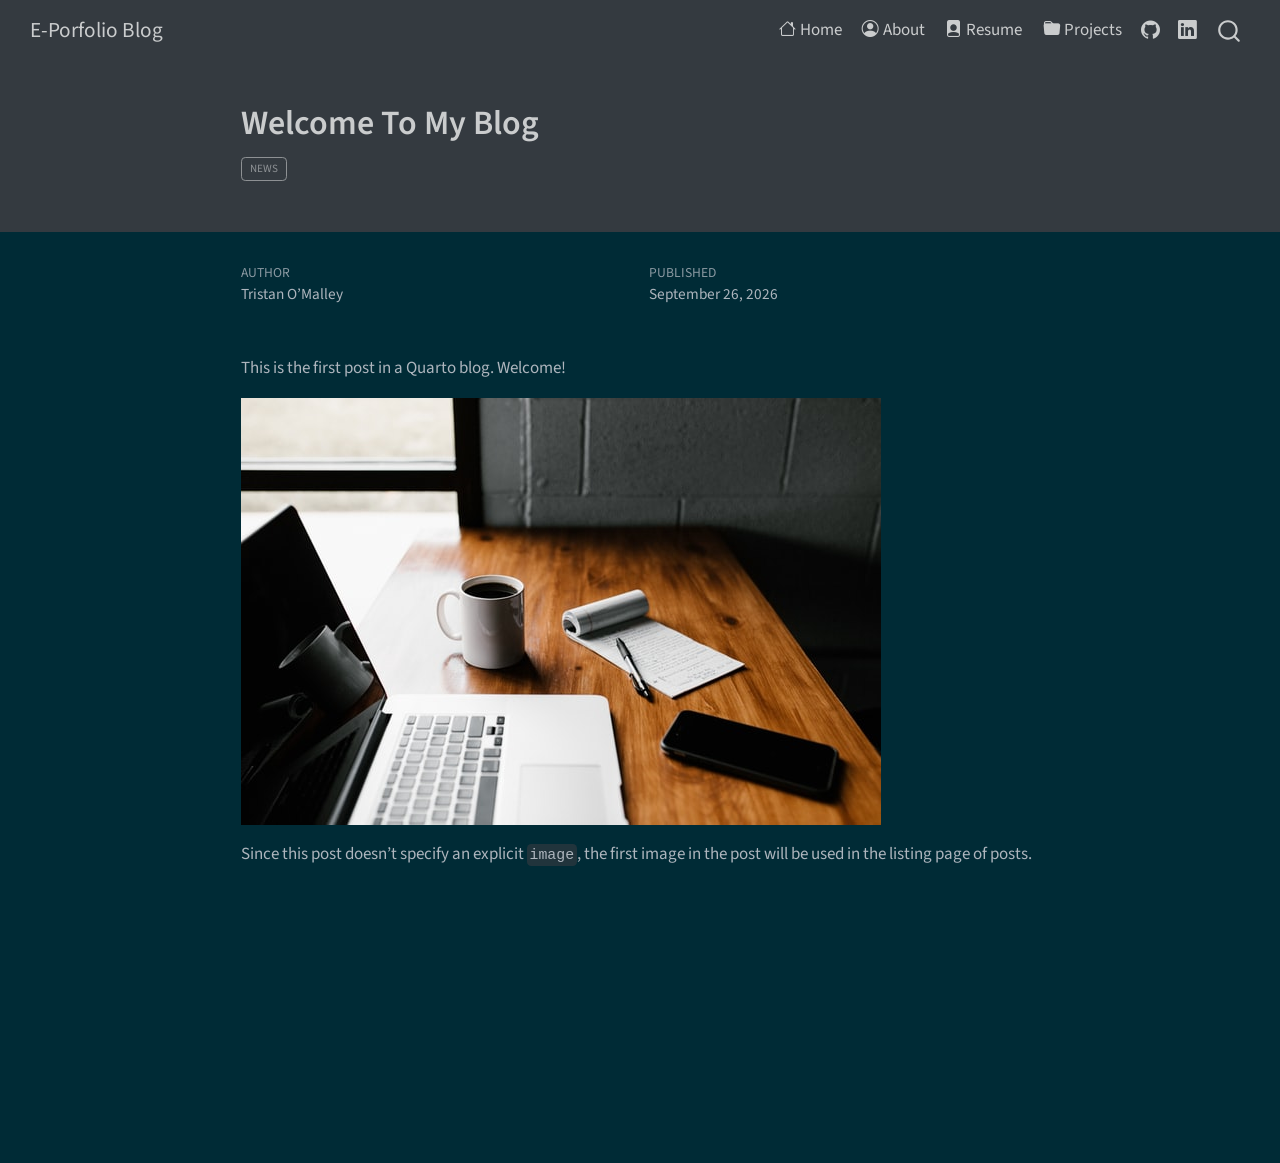
<file: docs/posts/welcome/index.html>
<!DOCTYPE html>
<html xmlns="http://www.w3.org/1999/xhtml" lang="en" xml:lang="en"><head>

<meta charset="utf-8">
<meta name="generator" content="quarto-1.9.38">

<meta name="viewport" content="width=device-width, initial-scale=1.0, user-scalable=yes">

<meta name="author" content="Tristan O’Malley">
<meta name="dcterms.date" content="2026-09-26">

<title>Welcome To My Blog – E-Porfolio Blog</title>
<style>
/* Default styles provided by pandoc.
** See https://pandoc.org/MANUAL.html#variables-for-html for config info.
*/
code{white-space: pre-wrap;}
span.smallcaps{font-variant: small-caps;}
div.columns{display: flex; gap: min(4vw, 1.5em);}
div.column{flex: auto; overflow-x: auto;}
div.hanging-indent{margin-left: 1.5em; text-indent: -1.5em;}
ul.task-list{list-style: none;}
ul.task-list li input[type="checkbox"] {
  width: 0.8em;
  margin: 0 0.8em 0.2em -1em; /* quarto-specific, see https://github.com/quarto-dev/quarto-cli/issues/4556 */ 
  vertical-align: middle;
}
</style>


<script src="../../site_libs/quarto-nav/quarto-nav.js"></script>
<script src="../../site_libs/quarto-nav/headroom.min.js"></script>
<script src="../../site_libs/clipboard/clipboard.min.js"></script>
<script src="../../site_libs/quarto-search/autocomplete.umd.js"></script>
<script src="../../site_libs/quarto-search/fuse.min.js"></script>
<script src="../../site_libs/quarto-search/quarto-search.js"></script>
<meta name="quarto:offset" content="../../">
<script src="../../site_libs/quarto-html/quarto.js" type="module"></script>
<script src="../../site_libs/quarto-html/tabsets/tabsets.js" type="module"></script>
<script src="../../site_libs/quarto-html/popper.min.js"></script>
<script src="../../site_libs/quarto-html/tippy.umd.min.js"></script>
<script src="../../site_libs/quarto-html/anchor.min.js"></script>
<link href="../../site_libs/quarto-html/tippy.css" rel="stylesheet">
<link href="../../site_libs/quarto-html/quarto-syntax-highlighting-dark-0a6b7249c26820e032cb0bd839ff02b1.css" rel="stylesheet" id="quarto-text-highlighting-styles">
<script src="../../site_libs/bootstrap/bootstrap.min.js"></script>
<link href="../../site_libs/bootstrap/bootstrap-icons.css" rel="stylesheet">
<link href="../../site_libs/bootstrap/bootstrap-25594543a0b82430c9b0b047752f0dde.min.css" rel="stylesheet" append-hash="true" id="quarto-bootstrap" data-mode="dark">
<script id="quarto-search-options" type="application/json">{
  "location": "navbar",
  "copy-button": false,
  "collapse-after": 3,
  "panel-placement": "end",
  "type": "overlay",
  "limit": 50,
  "keyboard-shortcut": [
    "f",
    "/",
    "s"
  ],
  "show-item-context": false,
  "language": {
    "search-no-results-text": "No results",
    "search-matching-documents-text": "matching documents",
    "search-copy-link-title": "Copy link to search",
    "search-hide-matches-text": "Hide additional matches",
    "search-more-match-text": "more match in this document",
    "search-more-matches-text": "more matches in this document",
    "search-clear-button-title": "Clear",
    "search-text-placeholder": "",
    "search-detached-cancel-button-title": "Cancel",
    "search-submit-button-title": "Submit",
    "search-label": "Search"
  }
}</script>


<link rel="stylesheet" href="../../styles.css">
</head>

<body class="nav-fixed fullcontent quarto-light">

<div id="quarto-search-results"></div>
  <header id="quarto-header" class="headroom fixed-top quarto-banner">
    <nav class="navbar navbar-expand-lg " data-bs-theme="dark">
      <div class="navbar-container container-fluid">
      <div class="navbar-brand-container mx-auto">
    <a class="navbar-brand" href="../../index.html">
    <span class="navbar-title">E-Porfolio Blog</span>
    </a>
  </div>
            <div id="quarto-search" class="" title="Search"></div>
          <button class="navbar-toggler" type="button" data-bs-toggle="collapse" data-bs-target="#navbarCollapse" aria-controls="navbarCollapse" role="menu" aria-expanded="false" aria-label="Toggle navigation" onclick="if (window.quartoToggleHeadroom) { window.quartoToggleHeadroom(); }">
  <span class="navbar-toggler-icon"></span>
</button>
          <div class="collapse navbar-collapse" id="navbarCollapse">
            <ul class="navbar-nav navbar-nav-scroll ms-auto">
  <li class="nav-item">
    <a class="nav-link" href="../../index.html"> <i class="bi bi-house" role="img">
</i> 
<span class="menu-text">Home</span></a>
  </li>  
  <li class="nav-item">
    <a class="nav-link" href="../../about.html"> <i class="bi bi-person-circle" role="img">
</i> 
<span class="menu-text">About</span></a>
  </li>  
  <li class="nav-item">
    <a class="nav-link" href="../../resume.html"> <i class="bi bi-file-person-fill" role="img">
</i> 
<span class="menu-text">Resume</span></a>
  </li>  
  <li class="nav-item">
    <a class="nav-link" href="../../projects.html"> <i class="bi bi-folder-fill" role="img">
</i> 
<span class="menu-text">Projects</span></a>
  </li>  
  <li class="nav-item compact">
    <a class="nav-link" href="https://github.com/MelChaCas"> <i class="bi bi-github" role="img" aria-label="GitHub">
</i> 
<span class="menu-text"></span></a>
  </li>  
  <li class="nav-item compact">
    <a class="nav-link" href="https://www.linkedin.com/in/melany-chavez-castillo/"> <i class="bi bi-linkedin" role="img" aria-label="LinkedIn">
</i> 
<span class="menu-text"></span></a>
  </li>  
</ul>
          </div> <!-- /navcollapse -->
            <div class="quarto-navbar-tools">
</div>
      </div> <!-- /container-fluid -->
    </nav>
</header>
<!-- content -->
<header id="title-block-header" class="quarto-title-block default page-columns page-full">
  <div class="quarto-title-banner page-columns page-full">
    <div class="quarto-title column-body">
      <h1 class="title">Welcome To My Blog</h1>
                                <div class="quarto-categories">
                <div class="quarto-category">news</div>
              </div>
                  </div>
  </div>
    
  
  <div class="quarto-title-meta">

      <div>
      <div class="quarto-title-meta-heading">Author</div>
      <div class="quarto-title-meta-contents">
               <p>Tristan O’Malley </p>
            </div>
    </div>
      
      <div>
      <div class="quarto-title-meta-heading">Published</div>
      <div class="quarto-title-meta-contents">
        <p class="date">September 26, 2026</p>
      </div>
    </div>
    
      
    </div>
    
  
  </header><div id="quarto-content" class="quarto-container page-columns page-rows-contents page-layout-article page-navbar">
<!-- sidebar -->
<!-- margin-sidebar -->
    
<!-- main -->
<main class="content quarto-banner-title-block" id="quarto-document-content">





<p>This is the first post in a Quarto blog. Welcome!</p>
<p><img src="thumbnail.jpg" class="img-fluid"></p>
<p>Since this post doesn’t specify an explicit <code>image</code>, the first image in the post will be used in the listing page of posts.</p>



</main> <!-- /main -->
<script id="quarto-html-after-body" type="application/javascript">
  window.document.addEventListener("DOMContentLoaded", function (event) {
    const icon = "";
    const anchorJS = new window.AnchorJS();
    anchorJS.options = {
      placement: 'right',
      icon: icon
    };
    anchorJS.add('.anchored');
    const isCodeAnnotation = (el) => {
      for (const clz of el.classList) {
        if (clz.startsWith('code-annotation-')) {                     
          return true;
        }
      }
      return false;
    }
    const onCopySuccess = function(e) {
      // button target
      const button = e.trigger;
      // don't keep focus
      button.blur();
      // flash "checked"
      button.classList.add('code-copy-button-checked');
      var currentTitle = button.getAttribute("title");
      button.setAttribute("title", "Copied!");
      let tooltip;
      if (window.bootstrap) {
        button.setAttribute("data-bs-toggle", "tooltip");
        button.setAttribute("data-bs-placement", "left");
        button.setAttribute("data-bs-title", "Copied!");
        tooltip = new bootstrap.Tooltip(button, 
          { trigger: "manual", 
            customClass: "code-copy-button-tooltip",
            offset: [0, -8]});
        tooltip.show();    
      }
      setTimeout(function() {
        if (tooltip) {
          tooltip.hide();
          button.removeAttribute("data-bs-title");
          button.removeAttribute("data-bs-toggle");
          button.removeAttribute("data-bs-placement");
        }
        button.setAttribute("title", currentTitle);
        button.classList.remove('code-copy-button-checked');
      }, 1000);
      // clear code selection
      e.clearSelection();
    }
    const getTextToCopy = function(trigger) {
      const outerScaffold = trigger.parentElement.cloneNode(true);
      const codeEl = outerScaffold.querySelector('code');
      for (const childEl of codeEl.children) {
        if (isCodeAnnotation(childEl)) {
          childEl.remove();
        }
      }
      return codeEl.innerText;
    }
    const clipboard = new window.ClipboardJS('.code-copy-button:not([data-in-quarto-modal])', {
      text: getTextToCopy
    });
    clipboard.on('success', onCopySuccess);
    if (window.document.getElementById('quarto-embedded-source-code-modal')) {
      const clipboardModal = new window.ClipboardJS('.code-copy-button[data-in-quarto-modal]', {
        text: getTextToCopy,
        container: window.document.getElementById('quarto-embedded-source-code-modal')
      });
      clipboardModal.on('success', onCopySuccess);
    }
      var localhostRegex = new RegExp(/^(?:http|https):\/\/localhost\:?[0-9]*\//);
      var mailtoRegex = new RegExp(/^mailto:/);
        var filterRegex = new RegExp('/' + window.location.host + '/');
      var isInternal = (href) => {
          return filterRegex.test(href) || localhostRegex.test(href) || mailtoRegex.test(href);
      }
      // Inspect non-navigation links and adorn them if external
     var links = window.document.querySelectorAll('a[href]:not(.nav-link):not(.navbar-brand):not(.toc-action):not(.sidebar-link):not(.sidebar-item-toggle):not(.pagination-link):not(.no-external):not([aria-hidden]):not(.dropdown-item):not(.quarto-navigation-tool):not(.about-link)');
      for (var i=0; i<links.length; i++) {
        const link = links[i];
        if (!isInternal(link.href)) {
          // undo the damage that might have been done by quarto-nav.js in the case of
          // links that we want to consider external
          if (link.dataset.originalHref !== undefined) {
            link.href = link.dataset.originalHref;
          }
        }
      }
    function tippyHover(el, contentFn, onTriggerFn, onUntriggerFn) {
      const config = {
        allowHTML: true,
        maxWidth: 500,
        delay: 100,
        arrow: false,
        appendTo: function(el) {
            return el.parentElement;
        },
        interactive: true,
        interactiveBorder: 10,
        theme: 'quarto',
        placement: 'bottom-start',
      };
      if (contentFn) {
        config.content = contentFn;
      }
      if (onTriggerFn) {
        config.onTrigger = onTriggerFn;
      }
      if (onUntriggerFn) {
        config.onUntrigger = onUntriggerFn;
      }
      window.tippy(el, config); 
    }
    const noterefs = window.document.querySelectorAll('a[role="doc-noteref"]');
    for (var i=0; i<noterefs.length; i++) {
      const ref = noterefs[i];
      tippyHover(ref, function() {
        // use id or data attribute instead here
        let href = ref.getAttribute('data-footnote-href') || ref.getAttribute('href');
        try { href = new URL(href).hash; } catch {}
        const id = href.replace(/^#\/?/, "");
        const note = window.document.getElementById(id);
        if (note) {
          return note.innerHTML;
        } else {
          return "";
        }
      });
    }
    const xrefs = window.document.querySelectorAll('a.quarto-xref');
    const processXRef = (id, note) => {
      // Strip column container classes
      const stripColumnClz = (el) => {
        el.classList.remove("page-full", "page-columns");
        if (el.children) {
          for (const child of el.children) {
            stripColumnClz(child);
          }
        }
      }
      stripColumnClz(note)
      if (id === null || id.startsWith('sec-')) {
        // Special case sections, only their first couple elements
        const container = document.createElement("div");
        if (note.children && note.children.length > 2) {
          container.appendChild(note.children[0].cloneNode(true));
          for (let i = 1; i < note.children.length; i++) {
            const child = note.children[i];
            if (child.tagName === "P" && child.innerText === "") {
              continue;
            } else {
              container.appendChild(child.cloneNode(true));
              break;
            }
          }
          if (window.Quarto?.typesetMath) {
            window.Quarto.typesetMath(container);
          }
          return container.innerHTML
        } else {
          if (window.Quarto?.typesetMath) {
            window.Quarto.typesetMath(note);
          }
          return note.innerHTML;
        }
      } else {
        // Remove any anchor links if they are present
        const anchorLink = note.querySelector('a.anchorjs-link');
        if (anchorLink) {
          anchorLink.remove();
        }
        if (window.Quarto?.typesetMath) {
          window.Quarto.typesetMath(note);
        }
        if (note.classList.contains("callout")) {
          return note.outerHTML;
        } else {
          return note.innerHTML;
        }
      }
    }
    for (var i=0; i<xrefs.length; i++) {
      const xref = xrefs[i];
      tippyHover(xref, undefined, function(instance) {
        instance.disable();
        let url = xref.getAttribute('href');
        let hash = undefined; 
        if (url.startsWith('#')) {
          hash = url;
        } else {
          try { hash = new URL(url).hash; } catch {}
        }
        if (hash) {
          const id = hash.replace(/^#\/?/, "");
          const note = window.document.getElementById(id);
          if (note !== null) {
            try {
              const html = processXRef(id, note.cloneNode(true));
              instance.setContent(html);
            } finally {
              instance.enable();
              instance.show();
            }
          } else {
            // See if we can fetch this
            fetch(url.split('#')[0])
            .then(res => res.text())
            .then(html => {
              const parser = new DOMParser();
              const htmlDoc = parser.parseFromString(html, "text/html");
              const note = htmlDoc.getElementById(id);
              if (note !== null) {
                const html = processXRef(id, note);
                instance.setContent(html);
              } 
            }).finally(() => {
              instance.enable();
              instance.show();
            });
          }
        } else {
          // See if we can fetch a full url (with no hash to target)
          // This is a special case and we should probably do some content thinning / targeting
          fetch(url)
          .then(res => res.text())
          .then(html => {
            const parser = new DOMParser();
            const htmlDoc = parser.parseFromString(html, "text/html");
            const note = htmlDoc.querySelector('main.content');
            if (note !== null) {
              // This should only happen for chapter cross references
              // (since there is no id in the URL)
              // remove the first header
              if (note.children.length > 0 && note.children[0].tagName === "HEADER") {
                note.children[0].remove();
              }
              const html = processXRef(null, note);
              instance.setContent(html);
            } 
          }).finally(() => {
            instance.enable();
            instance.show();
          });
        }
      }, function(instance) {
      });
    }
        let selectedAnnoteEl;
        const selectorForAnnotation = ( cell, annotation) => {
          let cellAttr = 'data-code-cell="' + cell + '"';
          let lineAttr = 'data-code-annotation="' +  annotation + '"';
          const selector = 'span[' + cellAttr + '][' + lineAttr + ']';
          return selector;
        }
        const selectCodeLines = (annoteEl) => {
          const doc = window.document;
          const targetCell = annoteEl.getAttribute("data-target-cell");
          const targetAnnotation = annoteEl.getAttribute("data-target-annotation");
          const annoteSpan = window.document.querySelector(selectorForAnnotation(targetCell, targetAnnotation));
          const lines = annoteSpan.getAttribute("data-code-lines").split(",");
          const lineIds = lines.map((line) => {
            return targetCell + "-" + line;
          })
          let top = null;
          let height = null;
          let parent = null;
          if (lineIds.length > 0) {
              //compute the position of the single el (top and bottom and make a div)
              const el = window.document.getElementById(lineIds[0]);
              top = el.offsetTop;
              height = el.offsetHeight;
              parent = el.parentElement.parentElement;
            if (lineIds.length > 1) {
              const lastEl = window.document.getElementById(lineIds[lineIds.length - 1]);
              const bottom = lastEl.offsetTop + lastEl.offsetHeight;
              height = bottom - top;
            }
            if (top !== null && height !== null && parent !== null) {
              // cook up a div (if necessary) and position it 
              let div = window.document.getElementById("code-annotation-line-highlight");
              if (div === null) {
                div = window.document.createElement("div");
                div.setAttribute("id", "code-annotation-line-highlight");
                div.style.position = 'absolute';
                parent.appendChild(div);
              }
              div.style.top = top - 2 + "px";
              div.style.height = height + 4 + "px";
              div.style.left = 0;
              let gutterDiv = window.document.getElementById("code-annotation-line-highlight-gutter");
              if (gutterDiv === null) {
                gutterDiv = window.document.createElement("div");
                gutterDiv.setAttribute("id", "code-annotation-line-highlight-gutter");
                gutterDiv.style.position = 'absolute';
                const codeCell = window.document.getElementById(targetCell);
                const gutter = codeCell.querySelector('.code-annotation-gutter');
                gutter.appendChild(gutterDiv);
              }
              gutterDiv.style.top = top - 2 + "px";
              gutterDiv.style.height = height + 4 + "px";
            }
            selectedAnnoteEl = annoteEl;
          }
        };
        const unselectCodeLines = () => {
          const elementsIds = ["code-annotation-line-highlight", "code-annotation-line-highlight-gutter"];
          elementsIds.forEach((elId) => {
            const div = window.document.getElementById(elId);
            if (div) {
              div.remove();
            }
          });
          selectedAnnoteEl = undefined;
        };
          // Handle positioning of the toggle
      window.addEventListener(
        "resize",
        throttle(() => {
          elRect = undefined;
          if (selectedAnnoteEl) {
            selectCodeLines(selectedAnnoteEl);
          }
        }, 10)
      );
      function throttle(fn, ms) {
      let throttle = false;
      let timer;
        return (...args) => {
          if(!throttle) { // first call gets through
              fn.apply(this, args);
              throttle = true;
          } else { // all the others get throttled
              if(timer) clearTimeout(timer); // cancel #2
              timer = setTimeout(() => {
                fn.apply(this, args);
                timer = throttle = false;
              }, ms);
          }
        };
      }
        // Attach click handler to the DT
        const annoteDls = window.document.querySelectorAll('dt[data-target-cell]');
        for (const annoteDlNode of annoteDls) {
          annoteDlNode.addEventListener('click', (event) => {
            const clickedEl = event.target;
            if (clickedEl !== selectedAnnoteEl) {
              unselectCodeLines();
              const activeEl = window.document.querySelector('dt[data-target-cell].code-annotation-active');
              if (activeEl) {
                activeEl.classList.remove('code-annotation-active');
              }
              selectCodeLines(clickedEl);
              clickedEl.classList.add('code-annotation-active');
            } else {
              // Unselect the line
              unselectCodeLines();
              clickedEl.classList.remove('code-annotation-active');
            }
          });
        }
    const findCites = (el) => {
      const parentEl = el.parentElement;
      if (parentEl) {
        const cites = parentEl.dataset.cites;
        if (cites) {
          return {
            el,
            cites: cites.split(' ')
          };
        } else {
          return findCites(el.parentElement)
        }
      } else {
        return undefined;
      }
    };
    var bibliorefs = window.document.querySelectorAll('a[role="doc-biblioref"]');
    for (var i=0; i<bibliorefs.length; i++) {
      const ref = bibliorefs[i];
      const citeInfo = findCites(ref);
      if (citeInfo) {
        tippyHover(citeInfo.el, function() {
          var popup = window.document.createElement('div');
          citeInfo.cites.forEach(function(cite) {
            var citeDiv = window.document.createElement('div');
            citeDiv.classList.add('hanging-indent');
            citeDiv.classList.add('csl-entry');
            var biblioDiv = window.document.getElementById('ref-' + cite);
            if (biblioDiv) {
              citeDiv.innerHTML = biblioDiv.innerHTML;
            }
            popup.appendChild(citeDiv);
          });
          return popup.innerHTML;
        });
      }
    }
  });
  </script>
</div> <!-- /content -->




</body></html>
</file>
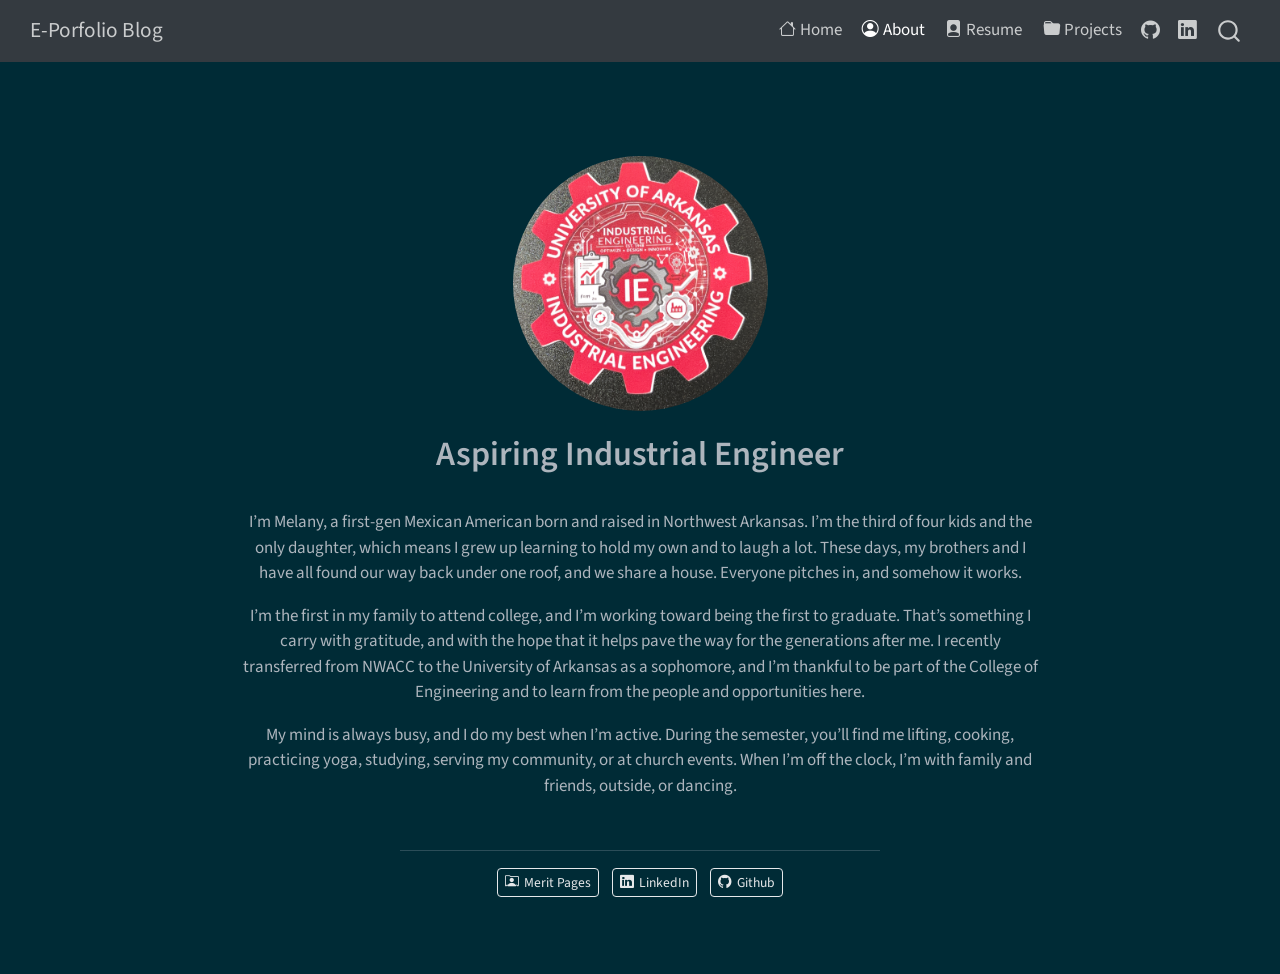
<file: docs/about.html>
<!DOCTYPE html>
<html xmlns="http://www.w3.org/1999/xhtml" lang="en" xml:lang="en"><head>

<meta charset="utf-8">
<meta name="generator" content="quarto-1.9.38">

<meta name="viewport" content="width=device-width, initial-scale=1.0, user-scalable=yes">


<title>Aspiring Industrial Engineer – E-Porfolio Blog</title>
<style>
/* Default styles provided by pandoc.
** See https://pandoc.org/MANUAL.html#variables-for-html for config info.
*/
code{white-space: pre-wrap;}
span.smallcaps{font-variant: small-caps;}
div.columns{display: flex; gap: min(4vw, 1.5em);}
div.column{flex: auto; overflow-x: auto;}
div.hanging-indent{margin-left: 1.5em; text-indent: -1.5em;}
ul.task-list{list-style: none;}
ul.task-list li input[type="checkbox"] {
  width: 0.8em;
  margin: 0 0.8em 0.2em -1em; /* quarto-specific, see https://github.com/quarto-dev/quarto-cli/issues/4556 */ 
  vertical-align: middle;
}
</style>


<script src="site_libs/quarto-nav/quarto-nav.js"></script>
<script src="site_libs/quarto-nav/headroom.min.js"></script>
<script src="site_libs/clipboard/clipboard.min.js"></script>
<script src="site_libs/quarto-search/autocomplete.umd.js"></script>
<script src="site_libs/quarto-search/fuse.min.js"></script>
<script src="site_libs/quarto-search/quarto-search.js"></script>
<meta name="quarto:offset" content="./">
<script src="site_libs/quarto-html/quarto.js" type="module"></script>
<script src="site_libs/quarto-html/tabsets/tabsets.js" type="module"></script>
<script src="site_libs/quarto-html/popper.min.js"></script>
<script src="site_libs/quarto-html/tippy.umd.min.js"></script>
<link href="site_libs/quarto-html/tippy.css" rel="stylesheet">
<link href="site_libs/quarto-html/quarto-syntax-highlighting-dark-0a6b7249c26820e032cb0bd839ff02b1.css" rel="stylesheet" id="quarto-text-highlighting-styles">
<script src="site_libs/bootstrap/bootstrap.min.js"></script>
<link href="site_libs/bootstrap/bootstrap-icons.css" rel="stylesheet">
<link href="site_libs/bootstrap/bootstrap-25594543a0b82430c9b0b047752f0dde.min.css" rel="stylesheet" append-hash="true" id="quarto-bootstrap" data-mode="dark">
<script id="quarto-search-options" type="application/json">{
  "location": "navbar",
  "copy-button": false,
  "collapse-after": 3,
  "panel-placement": "end",
  "type": "overlay",
  "limit": 50,
  "keyboard-shortcut": [
    "f",
    "/",
    "s"
  ],
  "show-item-context": false,
  "language": {
    "search-no-results-text": "No results",
    "search-matching-documents-text": "matching documents",
    "search-copy-link-title": "Copy link to search",
    "search-hide-matches-text": "Hide additional matches",
    "search-more-match-text": "more match in this document",
    "search-more-matches-text": "more matches in this document",
    "search-clear-button-title": "Clear",
    "search-text-placeholder": "",
    "search-detached-cancel-button-title": "Cancel",
    "search-submit-button-title": "Submit",
    "search-label": "Search"
  }
}</script>


<link rel="stylesheet" href="styles.css">
</head>

<body class="nav-fixed fullcontent quarto-light">

<div id="quarto-search-results"></div>
  <header id="quarto-header" class="headroom fixed-top">
    <nav class="navbar navbar-expand-lg " data-bs-theme="dark">
      <div class="navbar-container container-fluid">
      <div class="navbar-brand-container mx-auto">
    <a class="navbar-brand" href="./index.html">
    <span class="navbar-title">E-Porfolio Blog</span>
    </a>
  </div>
            <div id="quarto-search" class="" title="Search"></div>
          <button class="navbar-toggler" type="button" data-bs-toggle="collapse" data-bs-target="#navbarCollapse" aria-controls="navbarCollapse" role="menu" aria-expanded="false" aria-label="Toggle navigation" onclick="if (window.quartoToggleHeadroom) { window.quartoToggleHeadroom(); }">
  <span class="navbar-toggler-icon"></span>
</button>
          <div class="collapse navbar-collapse" id="navbarCollapse">
            <ul class="navbar-nav navbar-nav-scroll ms-auto">
  <li class="nav-item">
    <a class="nav-link" href="./index.html"> <i class="bi bi-house" role="img">
</i> 
<span class="menu-text">Home</span></a>
  </li>  
  <li class="nav-item">
    <a class="nav-link active" href="./about.html" aria-current="page"> <i class="bi bi-person-circle" role="img">
</i> 
<span class="menu-text">About</span></a>
  </li>  
  <li class="nav-item">
    <a class="nav-link" href="./resume.html"> <i class="bi bi-file-person-fill" role="img">
</i> 
<span class="menu-text">Resume</span></a>
  </li>  
  <li class="nav-item">
    <a class="nav-link" href="./projects.html"> <i class="bi bi-folder-fill" role="img">
</i> 
<span class="menu-text">Projects</span></a>
  </li>  
  <li class="nav-item compact">
    <a class="nav-link" href="https://github.com/MelChaCas"> <i class="bi bi-github" role="img" aria-label="GitHub">
</i> 
<span class="menu-text"></span></a>
  </li>  
  <li class="nav-item compact">
    <a class="nav-link" href="https://www.linkedin.com/in/melany-chavez-castillo/"> <i class="bi bi-linkedin" role="img" aria-label="LinkedIn">
</i> 
<span class="menu-text"></span></a>
  </li>  
</ul>
          </div> <!-- /navcollapse -->
            <div class="quarto-navbar-tools">
</div>
      </div> <!-- /container-fluid -->
    </nav>
</header>
<!-- content -->
<div id="quarto-content" class="quarto-container page-columns page-rows-contents page-layout-article page-navbar">
<!-- sidebar -->
<!-- margin-sidebar -->
    
<!-- main -->
<div class="quarto-about-jolla">
  <img src="INDUSTRIAL.jpg" class="about-image
  round " style="height: 15em; width: 15em;">
 <header id="title-block-header" class="quarto-title-block default">
<div class="quarto-title">
<h1 class="title">Aspiring Industrial Engineer</h1>
</div>
<div class="quarto-title-meta">
  </div>
</header><main class="content" id="quarto-document-content">
<p>I’m Melany, a first-gen Mexican American born and raised in Northwest Arkansas. I’m the third of four kids and the only daughter, which means I grew up learning to hold my own and to laugh a lot. These days, my brothers and I have all found our way back under one roof, and we share a house. Everyone pitches in, and somehow it works.</p>
<p>I’m the first in my family to attend college, and I’m working toward being the first to graduate. That’s something I carry with gratitude, and with the hope that it helps pave the way for the generations after me. I recently transferred from NWACC to the University of Arkansas as a sophomore, and I’m thankful to be part of the College of Engineering and to learn from the people and opportunities here.</p>
<p>My mind is always busy, and I do my best when I’m active. During the semester, you’ll find me lifting, cooking, practicing yoga, studying, serving my community, or at church events. When I’m off the clock, I’m with family and friends, outside, or dancing.</p>


</main> 
  <hr class="about-sep">
   <div class="about-links">
  <a href="https://meritpages.com/Mel.UARK" class="about-link" rel="" target="">
    <i class="bi bi-person-rolodex"></i>
     <span class="about-link-text">Merit Pages</span>
  </a>
  <a href="https://linkedin.com" class="about-link" rel="" target="">
    <i class="bi bi-linkedin"></i>
     <span class="about-link-text">LinkedIn</span>
  </a>
  <a href="https://github.com/MelChaCas" class="about-link" rel="" target="">
    <i class="bi bi-github"></i>
     <span class="about-link-text">Github</span>
  </a>
</div>
</div>
 <!-- /main -->
<script id="quarto-html-after-body" type="application/javascript">
  window.document.addEventListener("DOMContentLoaded", function (event) {
    const isCodeAnnotation = (el) => {
      for (const clz of el.classList) {
        if (clz.startsWith('code-annotation-')) {                     
          return true;
        }
      }
      return false;
    }
    const onCopySuccess = function(e) {
      // button target
      const button = e.trigger;
      // don't keep focus
      button.blur();
      // flash "checked"
      button.classList.add('code-copy-button-checked');
      var currentTitle = button.getAttribute("title");
      button.setAttribute("title", "Copied!");
      let tooltip;
      if (window.bootstrap) {
        button.setAttribute("data-bs-toggle", "tooltip");
        button.setAttribute("data-bs-placement", "left");
        button.setAttribute("data-bs-title", "Copied!");
        tooltip = new bootstrap.Tooltip(button, 
          { trigger: "manual", 
            customClass: "code-copy-button-tooltip",
            offset: [0, -8]});
        tooltip.show();    
      }
      setTimeout(function() {
        if (tooltip) {
          tooltip.hide();
          button.removeAttribute("data-bs-title");
          button.removeAttribute("data-bs-toggle");
          button.removeAttribute("data-bs-placement");
        }
        button.setAttribute("title", currentTitle);
        button.classList.remove('code-copy-button-checked');
      }, 1000);
      // clear code selection
      e.clearSelection();
    }
    const getTextToCopy = function(trigger) {
      const outerScaffold = trigger.parentElement.cloneNode(true);
      const codeEl = outerScaffold.querySelector('code');
      for (const childEl of codeEl.children) {
        if (isCodeAnnotation(childEl)) {
          childEl.remove();
        }
      }
      return codeEl.innerText;
    }
    const clipboard = new window.ClipboardJS('.code-copy-button:not([data-in-quarto-modal])', {
      text: getTextToCopy
    });
    clipboard.on('success', onCopySuccess);
    if (window.document.getElementById('quarto-embedded-source-code-modal')) {
      const clipboardModal = new window.ClipboardJS('.code-copy-button[data-in-quarto-modal]', {
        text: getTextToCopy,
        container: window.document.getElementById('quarto-embedded-source-code-modal')
      });
      clipboardModal.on('success', onCopySuccess);
    }
      var localhostRegex = new RegExp(/^(?:http|https):\/\/localhost\:?[0-9]*\//);
      var mailtoRegex = new RegExp(/^mailto:/);
        var filterRegex = new RegExp('/' + window.location.host + '/');
      var isInternal = (href) => {
          return filterRegex.test(href) || localhostRegex.test(href) || mailtoRegex.test(href);
      }
      // Inspect non-navigation links and adorn them if external
     var links = window.document.querySelectorAll('a[href]:not(.nav-link):not(.navbar-brand):not(.toc-action):not(.sidebar-link):not(.sidebar-item-toggle):not(.pagination-link):not(.no-external):not([aria-hidden]):not(.dropdown-item):not(.quarto-navigation-tool):not(.about-link)');
      for (var i=0; i<links.length; i++) {
        const link = links[i];
        if (!isInternal(link.href)) {
          // undo the damage that might have been done by quarto-nav.js in the case of
          // links that we want to consider external
          if (link.dataset.originalHref !== undefined) {
            link.href = link.dataset.originalHref;
          }
        }
      }
    function tippyHover(el, contentFn, onTriggerFn, onUntriggerFn) {
      const config = {
        allowHTML: true,
        maxWidth: 500,
        delay: 100,
        arrow: false,
        appendTo: function(el) {
            return el.parentElement;
        },
        interactive: true,
        interactiveBorder: 10,
        theme: 'quarto',
        placement: 'bottom-start',
      };
      if (contentFn) {
        config.content = contentFn;
      }
      if (onTriggerFn) {
        config.onTrigger = onTriggerFn;
      }
      if (onUntriggerFn) {
        config.onUntrigger = onUntriggerFn;
      }
      window.tippy(el, config); 
    }
    const noterefs = window.document.querySelectorAll('a[role="doc-noteref"]');
    for (var i=0; i<noterefs.length; i++) {
      const ref = noterefs[i];
      tippyHover(ref, function() {
        // use id or data attribute instead here
        let href = ref.getAttribute('data-footnote-href') || ref.getAttribute('href');
        try { href = new URL(href).hash; } catch {}
        const id = href.replace(/^#\/?/, "");
        const note = window.document.getElementById(id);
        if (note) {
          return note.innerHTML;
        } else {
          return "";
        }
      });
    }
    const xrefs = window.document.querySelectorAll('a.quarto-xref');
    const processXRef = (id, note) => {
      // Strip column container classes
      const stripColumnClz = (el) => {
        el.classList.remove("page-full", "page-columns");
        if (el.children) {
          for (const child of el.children) {
            stripColumnClz(child);
          }
        }
      }
      stripColumnClz(note)
      if (id === null || id.startsWith('sec-')) {
        // Special case sections, only their first couple elements
        const container = document.createElement("div");
        if (note.children && note.children.length > 2) {
          container.appendChild(note.children[0].cloneNode(true));
          for (let i = 1; i < note.children.length; i++) {
            const child = note.children[i];
            if (child.tagName === "P" && child.innerText === "") {
              continue;
            } else {
              container.appendChild(child.cloneNode(true));
              break;
            }
          }
          if (window.Quarto?.typesetMath) {
            window.Quarto.typesetMath(container);
          }
          return container.innerHTML
        } else {
          if (window.Quarto?.typesetMath) {
            window.Quarto.typesetMath(note);
          }
          return note.innerHTML;
        }
      } else {
        // Remove any anchor links if they are present
        const anchorLink = note.querySelector('a.anchorjs-link');
        if (anchorLink) {
          anchorLink.remove();
        }
        if (window.Quarto?.typesetMath) {
          window.Quarto.typesetMath(note);
        }
        if (note.classList.contains("callout")) {
          return note.outerHTML;
        } else {
          return note.innerHTML;
        }
      }
    }
    for (var i=0; i<xrefs.length; i++) {
      const xref = xrefs[i];
      tippyHover(xref, undefined, function(instance) {
        instance.disable();
        let url = xref.getAttribute('href');
        let hash = undefined; 
        if (url.startsWith('#')) {
          hash = url;
        } else {
          try { hash = new URL(url).hash; } catch {}
        }
        if (hash) {
          const id = hash.replace(/^#\/?/, "");
          const note = window.document.getElementById(id);
          if (note !== null) {
            try {
              const html = processXRef(id, note.cloneNode(true));
              instance.setContent(html);
            } finally {
              instance.enable();
              instance.show();
            }
          } else {
            // See if we can fetch this
            fetch(url.split('#')[0])
            .then(res => res.text())
            .then(html => {
              const parser = new DOMParser();
              const htmlDoc = parser.parseFromString(html, "text/html");
              const note = htmlDoc.getElementById(id);
              if (note !== null) {
                const html = processXRef(id, note);
                instance.setContent(html);
              } 
            }).finally(() => {
              instance.enable();
              instance.show();
            });
          }
        } else {
          // See if we can fetch a full url (with no hash to target)
          // This is a special case and we should probably do some content thinning / targeting
          fetch(url)
          .then(res => res.text())
          .then(html => {
            const parser = new DOMParser();
            const htmlDoc = parser.parseFromString(html, "text/html");
            const note = htmlDoc.querySelector('main.content');
            if (note !== null) {
              // This should only happen for chapter cross references
              // (since there is no id in the URL)
              // remove the first header
              if (note.children.length > 0 && note.children[0].tagName === "HEADER") {
                note.children[0].remove();
              }
              const html = processXRef(null, note);
              instance.setContent(html);
            } 
          }).finally(() => {
            instance.enable();
            instance.show();
          });
        }
      }, function(instance) {
      });
    }
        let selectedAnnoteEl;
        const selectorForAnnotation = ( cell, annotation) => {
          let cellAttr = 'data-code-cell="' + cell + '"';
          let lineAttr = 'data-code-annotation="' +  annotation + '"';
          const selector = 'span[' + cellAttr + '][' + lineAttr + ']';
          return selector;
        }
        const selectCodeLines = (annoteEl) => {
          const doc = window.document;
          const targetCell = annoteEl.getAttribute("data-target-cell");
          const targetAnnotation = annoteEl.getAttribute("data-target-annotation");
          const annoteSpan = window.document.querySelector(selectorForAnnotation(targetCell, targetAnnotation));
          const lines = annoteSpan.getAttribute("data-code-lines").split(",");
          const lineIds = lines.map((line) => {
            return targetCell + "-" + line;
          })
          let top = null;
          let height = null;
          let parent = null;
          if (lineIds.length > 0) {
              //compute the position of the single el (top and bottom and make a div)
              const el = window.document.getElementById(lineIds[0]);
              top = el.offsetTop;
              height = el.offsetHeight;
              parent = el.parentElement.parentElement;
            if (lineIds.length > 1) {
              const lastEl = window.document.getElementById(lineIds[lineIds.length - 1]);
              const bottom = lastEl.offsetTop + lastEl.offsetHeight;
              height = bottom - top;
            }
            if (top !== null && height !== null && parent !== null) {
              // cook up a div (if necessary) and position it 
              let div = window.document.getElementById("code-annotation-line-highlight");
              if (div === null) {
                div = window.document.createElement("div");
                div.setAttribute("id", "code-annotation-line-highlight");
                div.style.position = 'absolute';
                parent.appendChild(div);
              }
              div.style.top = top - 2 + "px";
              div.style.height = height + 4 + "px";
              div.style.left = 0;
              let gutterDiv = window.document.getElementById("code-annotation-line-highlight-gutter");
              if (gutterDiv === null) {
                gutterDiv = window.document.createElement("div");
                gutterDiv.setAttribute("id", "code-annotation-line-highlight-gutter");
                gutterDiv.style.position = 'absolute';
                const codeCell = window.document.getElementById(targetCell);
                const gutter = codeCell.querySelector('.code-annotation-gutter');
                gutter.appendChild(gutterDiv);
              }
              gutterDiv.style.top = top - 2 + "px";
              gutterDiv.style.height = height + 4 + "px";
            }
            selectedAnnoteEl = annoteEl;
          }
        };
        const unselectCodeLines = () => {
          const elementsIds = ["code-annotation-line-highlight", "code-annotation-line-highlight-gutter"];
          elementsIds.forEach((elId) => {
            const div = window.document.getElementById(elId);
            if (div) {
              div.remove();
            }
          });
          selectedAnnoteEl = undefined;
        };
          // Handle positioning of the toggle
      window.addEventListener(
        "resize",
        throttle(() => {
          elRect = undefined;
          if (selectedAnnoteEl) {
            selectCodeLines(selectedAnnoteEl);
          }
        }, 10)
      );
      function throttle(fn, ms) {
      let throttle = false;
      let timer;
        return (...args) => {
          if(!throttle) { // first call gets through
              fn.apply(this, args);
              throttle = true;
          } else { // all the others get throttled
              if(timer) clearTimeout(timer); // cancel #2
              timer = setTimeout(() => {
                fn.apply(this, args);
                timer = throttle = false;
              }, ms);
          }
        };
      }
        // Attach click handler to the DT
        const annoteDls = window.document.querySelectorAll('dt[data-target-cell]');
        for (const annoteDlNode of annoteDls) {
          annoteDlNode.addEventListener('click', (event) => {
            const clickedEl = event.target;
            if (clickedEl !== selectedAnnoteEl) {
              unselectCodeLines();
              const activeEl = window.document.querySelector('dt[data-target-cell].code-annotation-active');
              if (activeEl) {
                activeEl.classList.remove('code-annotation-active');
              }
              selectCodeLines(clickedEl);
              clickedEl.classList.add('code-annotation-active');
            } else {
              // Unselect the line
              unselectCodeLines();
              clickedEl.classList.remove('code-annotation-active');
            }
          });
        }
    const findCites = (el) => {
      const parentEl = el.parentElement;
      if (parentEl) {
        const cites = parentEl.dataset.cites;
        if (cites) {
          return {
            el,
            cites: cites.split(' ')
          };
        } else {
          return findCites(el.parentElement)
        }
      } else {
        return undefined;
      }
    };
    var bibliorefs = window.document.querySelectorAll('a[role="doc-biblioref"]');
    for (var i=0; i<bibliorefs.length; i++) {
      const ref = bibliorefs[i];
      const citeInfo = findCites(ref);
      if (citeInfo) {
        tippyHover(citeInfo.el, function() {
          var popup = window.document.createElement('div');
          citeInfo.cites.forEach(function(cite) {
            var citeDiv = window.document.createElement('div');
            citeDiv.classList.add('hanging-indent');
            citeDiv.classList.add('csl-entry');
            var biblioDiv = window.document.getElementById('ref-' + cite);
            if (biblioDiv) {
              citeDiv.innerHTML = biblioDiv.innerHTML;
            }
            popup.appendChild(citeDiv);
          });
          return popup.innerHTML;
        });
      }
    }
  });
  </script>
</div> <!-- /content -->




</body></html>
</file>
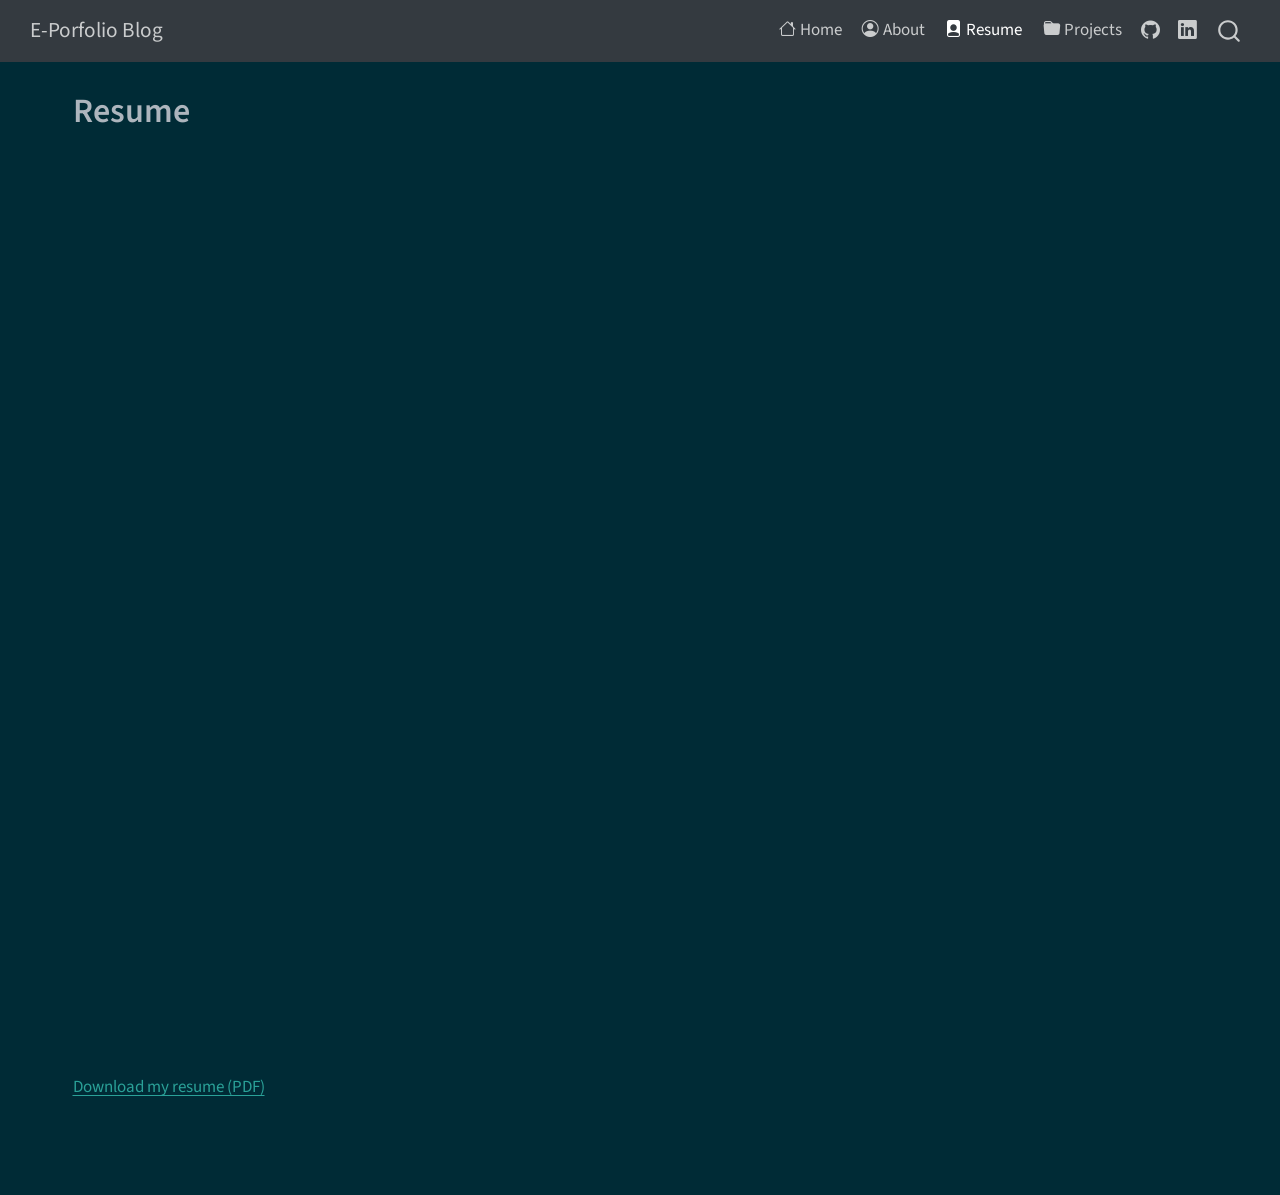
<file: docs/resume.html>
<!DOCTYPE html>
<html xmlns="http://www.w3.org/1999/xhtml" lang="en" xml:lang="en"><head>

<meta charset="utf-8">
<meta name="generator" content="quarto-1.9.38">

<meta name="viewport" content="width=device-width, initial-scale=1.0, user-scalable=yes">


<title>Resume – E-Porfolio Blog</title>
<style>
/* Default styles provided by pandoc.
** See https://pandoc.org/MANUAL.html#variables-for-html for config info.
*/
code{white-space: pre-wrap;}
span.smallcaps{font-variant: small-caps;}
div.columns{display: flex; gap: min(4vw, 1.5em);}
div.column{flex: auto; overflow-x: auto;}
div.hanging-indent{margin-left: 1.5em; text-indent: -1.5em;}
ul.task-list{list-style: none;}
ul.task-list li input[type="checkbox"] {
  width: 0.8em;
  margin: 0 0.8em 0.2em -1em; /* quarto-specific, see https://github.com/quarto-dev/quarto-cli/issues/4556 */ 
  vertical-align: middle;
}
</style>


<script src="site_libs/quarto-nav/quarto-nav.js"></script>
<script src="site_libs/quarto-nav/headroom.min.js"></script>
<script src="site_libs/clipboard/clipboard.min.js"></script>
<script src="site_libs/quarto-search/autocomplete.umd.js"></script>
<script src="site_libs/quarto-search/fuse.min.js"></script>
<script src="site_libs/quarto-search/quarto-search.js"></script>
<meta name="quarto:offset" content="./">
<script src="site_libs/quarto-html/quarto.js" type="module"></script>
<script src="site_libs/quarto-html/tabsets/tabsets.js" type="module"></script>
<script src="site_libs/quarto-html/popper.min.js"></script>
<script src="site_libs/quarto-html/tippy.umd.min.js"></script>
<script src="site_libs/quarto-html/anchor.min.js"></script>
<link href="site_libs/quarto-html/tippy.css" rel="stylesheet">
<link href="site_libs/quarto-html/quarto-syntax-highlighting-dark-0a6b7249c26820e032cb0bd839ff02b1.css" rel="stylesheet" id="quarto-text-highlighting-styles">
<script src="site_libs/bootstrap/bootstrap.min.js"></script>
<link href="site_libs/bootstrap/bootstrap-icons.css" rel="stylesheet">
<link href="site_libs/bootstrap/bootstrap-25594543a0b82430c9b0b047752f0dde.min.css" rel="stylesheet" append-hash="true" id="quarto-bootstrap" data-mode="dark">
<script id="quarto-search-options" type="application/json">{
  "location": "navbar",
  "copy-button": false,
  "collapse-after": 3,
  "panel-placement": "end",
  "type": "overlay",
  "limit": 50,
  "keyboard-shortcut": [
    "f",
    "/",
    "s"
  ],
  "show-item-context": false,
  "language": {
    "search-no-results-text": "No results",
    "search-matching-documents-text": "matching documents",
    "search-copy-link-title": "Copy link to search",
    "search-hide-matches-text": "Hide additional matches",
    "search-more-match-text": "more match in this document",
    "search-more-matches-text": "more matches in this document",
    "search-clear-button-title": "Clear",
    "search-text-placeholder": "",
    "search-detached-cancel-button-title": "Cancel",
    "search-submit-button-title": "Submit",
    "search-label": "Search"
  }
}</script>


<link rel="stylesheet" href="styles.css">
</head>

<body class="nav-fixed quarto-light">

<div id="quarto-search-results"></div>
  <header id="quarto-header" class="headroom fixed-top">
    <nav class="navbar navbar-expand-lg " data-bs-theme="dark">
      <div class="navbar-container container-fluid">
      <div class="navbar-brand-container mx-auto">
    <a class="navbar-brand" href="./index.html">
    <span class="navbar-title">E-Porfolio Blog</span>
    </a>
  </div>
            <div id="quarto-search" class="" title="Search"></div>
          <button class="navbar-toggler" type="button" data-bs-toggle="collapse" data-bs-target="#navbarCollapse" aria-controls="navbarCollapse" role="menu" aria-expanded="false" aria-label="Toggle navigation" onclick="if (window.quartoToggleHeadroom) { window.quartoToggleHeadroom(); }">
  <span class="navbar-toggler-icon"></span>
</button>
          <div class="collapse navbar-collapse" id="navbarCollapse">
            <ul class="navbar-nav navbar-nav-scroll ms-auto">
  <li class="nav-item">
    <a class="nav-link" href="./index.html"> <i class="bi bi-house" role="img">
</i> 
<span class="menu-text">Home</span></a>
  </li>  
  <li class="nav-item">
    <a class="nav-link" href="./about.html"> <i class="bi bi-person-circle" role="img">
</i> 
<span class="menu-text">About</span></a>
  </li>  
  <li class="nav-item">
    <a class="nav-link active" href="./resume.html" aria-current="page"> <i class="bi bi-file-person-fill" role="img">
</i> 
<span class="menu-text">Resume</span></a>
  </li>  
  <li class="nav-item">
    <a class="nav-link" href="./projects.html"> <i class="bi bi-folder-fill" role="img">
</i> 
<span class="menu-text">Projects</span></a>
  </li>  
  <li class="nav-item compact">
    <a class="nav-link" href="https://github.com/MelChaCas"> <i class="bi bi-github" role="img" aria-label="GitHub">
</i> 
<span class="menu-text"></span></a>
  </li>  
  <li class="nav-item compact">
    <a class="nav-link" href="https://www.linkedin.com/in/melany-chavez-castillo/"> <i class="bi bi-linkedin" role="img" aria-label="LinkedIn">
</i> 
<span class="menu-text"></span></a>
  </li>  
</ul>
          </div> <!-- /navcollapse -->
            <div class="quarto-navbar-tools">
</div>
      </div> <!-- /container-fluid -->
    </nav>
</header>
<!-- content -->
<div id="quarto-content" class="quarto-container page-columns page-rows-contents page-layout-full page-navbar">
<!-- sidebar -->
<!-- margin-sidebar -->
    
<!-- main -->
<main class="content column-page" id="quarto-document-content">

<header id="title-block-header" class="quarto-title-block default">
<div class="quarto-title">
<h1 class="title">Resume</h1>
</div>



<div class="quarto-title-meta column-page">

    
  
    
  </div>
  


</header>


<iframe src="Melany_Chavez_Resume.2026.pdf" width="100%" height="900px" style="border:none;">
</iframe>
<p><a href="Melany_Chavez_Resume.2026.pdf">Download my resume (PDF)</a></p>



</main> <!-- /main -->
<script id="quarto-html-after-body" type="application/javascript">
  window.document.addEventListener("DOMContentLoaded", function (event) {
    const icon = "";
    const anchorJS = new window.AnchorJS();
    anchorJS.options = {
      placement: 'right',
      icon: icon
    };
    anchorJS.add('.anchored');
    const isCodeAnnotation = (el) => {
      for (const clz of el.classList) {
        if (clz.startsWith('code-annotation-')) {                     
          return true;
        }
      }
      return false;
    }
    const onCopySuccess = function(e) {
      // button target
      const button = e.trigger;
      // don't keep focus
      button.blur();
      // flash "checked"
      button.classList.add('code-copy-button-checked');
      var currentTitle = button.getAttribute("title");
      button.setAttribute("title", "Copied!");
      let tooltip;
      if (window.bootstrap) {
        button.setAttribute("data-bs-toggle", "tooltip");
        button.setAttribute("data-bs-placement", "left");
        button.setAttribute("data-bs-title", "Copied!");
        tooltip = new bootstrap.Tooltip(button, 
          { trigger: "manual", 
            customClass: "code-copy-button-tooltip",
            offset: [0, -8]});
        tooltip.show();    
      }
      setTimeout(function() {
        if (tooltip) {
          tooltip.hide();
          button.removeAttribute("data-bs-title");
          button.removeAttribute("data-bs-toggle");
          button.removeAttribute("data-bs-placement");
        }
        button.setAttribute("title", currentTitle);
        button.classList.remove('code-copy-button-checked');
      }, 1000);
      // clear code selection
      e.clearSelection();
    }
    const getTextToCopy = function(trigger) {
      const outerScaffold = trigger.parentElement.cloneNode(true);
      const codeEl = outerScaffold.querySelector('code');
      for (const childEl of codeEl.children) {
        if (isCodeAnnotation(childEl)) {
          childEl.remove();
        }
      }
      return codeEl.innerText;
    }
    const clipboard = new window.ClipboardJS('.code-copy-button:not([data-in-quarto-modal])', {
      text: getTextToCopy
    });
    clipboard.on('success', onCopySuccess);
    if (window.document.getElementById('quarto-embedded-source-code-modal')) {
      const clipboardModal = new window.ClipboardJS('.code-copy-button[data-in-quarto-modal]', {
        text: getTextToCopy,
        container: window.document.getElementById('quarto-embedded-source-code-modal')
      });
      clipboardModal.on('success', onCopySuccess);
    }
      var localhostRegex = new RegExp(/^(?:http|https):\/\/localhost\:?[0-9]*\//);
      var mailtoRegex = new RegExp(/^mailto:/);
        var filterRegex = new RegExp('/' + window.location.host + '/');
      var isInternal = (href) => {
          return filterRegex.test(href) || localhostRegex.test(href) || mailtoRegex.test(href);
      }
      // Inspect non-navigation links and adorn them if external
     var links = window.document.querySelectorAll('a[href]:not(.nav-link):not(.navbar-brand):not(.toc-action):not(.sidebar-link):not(.sidebar-item-toggle):not(.pagination-link):not(.no-external):not([aria-hidden]):not(.dropdown-item):not(.quarto-navigation-tool):not(.about-link)');
      for (var i=0; i<links.length; i++) {
        const link = links[i];
        if (!isInternal(link.href)) {
          // undo the damage that might have been done by quarto-nav.js in the case of
          // links that we want to consider external
          if (link.dataset.originalHref !== undefined) {
            link.href = link.dataset.originalHref;
          }
        }
      }
    function tippyHover(el, contentFn, onTriggerFn, onUntriggerFn) {
      const config = {
        allowHTML: true,
        maxWidth: 500,
        delay: 100,
        arrow: false,
        appendTo: function(el) {
            return el.parentElement;
        },
        interactive: true,
        interactiveBorder: 10,
        theme: 'quarto',
        placement: 'bottom-start',
      };
      if (contentFn) {
        config.content = contentFn;
      }
      if (onTriggerFn) {
        config.onTrigger = onTriggerFn;
      }
      if (onUntriggerFn) {
        config.onUntrigger = onUntriggerFn;
      }
      window.tippy(el, config); 
    }
    const noterefs = window.document.querySelectorAll('a[role="doc-noteref"]');
    for (var i=0; i<noterefs.length; i++) {
      const ref = noterefs[i];
      tippyHover(ref, function() {
        // use id or data attribute instead here
        let href = ref.getAttribute('data-footnote-href') || ref.getAttribute('href');
        try { href = new URL(href).hash; } catch {}
        const id = href.replace(/^#\/?/, "");
        const note = window.document.getElementById(id);
        if (note) {
          return note.innerHTML;
        } else {
          return "";
        }
      });
    }
    const xrefs = window.document.querySelectorAll('a.quarto-xref');
    const processXRef = (id, note) => {
      // Strip column container classes
      const stripColumnClz = (el) => {
        el.classList.remove("page-full", "page-columns");
        if (el.children) {
          for (const child of el.children) {
            stripColumnClz(child);
          }
        }
      }
      stripColumnClz(note)
      if (id === null || id.startsWith('sec-')) {
        // Special case sections, only their first couple elements
        const container = document.createElement("div");
        if (note.children && note.children.length > 2) {
          container.appendChild(note.children[0].cloneNode(true));
          for (let i = 1; i < note.children.length; i++) {
            const child = note.children[i];
            if (child.tagName === "P" && child.innerText === "") {
              continue;
            } else {
              container.appendChild(child.cloneNode(true));
              break;
            }
          }
          if (window.Quarto?.typesetMath) {
            window.Quarto.typesetMath(container);
          }
          return container.innerHTML
        } else {
          if (window.Quarto?.typesetMath) {
            window.Quarto.typesetMath(note);
          }
          return note.innerHTML;
        }
      } else {
        // Remove any anchor links if they are present
        const anchorLink = note.querySelector('a.anchorjs-link');
        if (anchorLink) {
          anchorLink.remove();
        }
        if (window.Quarto?.typesetMath) {
          window.Quarto.typesetMath(note);
        }
        if (note.classList.contains("callout")) {
          return note.outerHTML;
        } else {
          return note.innerHTML;
        }
      }
    }
    for (var i=0; i<xrefs.length; i++) {
      const xref = xrefs[i];
      tippyHover(xref, undefined, function(instance) {
        instance.disable();
        let url = xref.getAttribute('href');
        let hash = undefined; 
        if (url.startsWith('#')) {
          hash = url;
        } else {
          try { hash = new URL(url).hash; } catch {}
        }
        if (hash) {
          const id = hash.replace(/^#\/?/, "");
          const note = window.document.getElementById(id);
          if (note !== null) {
            try {
              const html = processXRef(id, note.cloneNode(true));
              instance.setContent(html);
            } finally {
              instance.enable();
              instance.show();
            }
          } else {
            // See if we can fetch this
            fetch(url.split('#')[0])
            .then(res => res.text())
            .then(html => {
              const parser = new DOMParser();
              const htmlDoc = parser.parseFromString(html, "text/html");
              const note = htmlDoc.getElementById(id);
              if (note !== null) {
                const html = processXRef(id, note);
                instance.setContent(html);
              } 
            }).finally(() => {
              instance.enable();
              instance.show();
            });
          }
        } else {
          // See if we can fetch a full url (with no hash to target)
          // This is a special case and we should probably do some content thinning / targeting
          fetch(url)
          .then(res => res.text())
          .then(html => {
            const parser = new DOMParser();
            const htmlDoc = parser.parseFromString(html, "text/html");
            const note = htmlDoc.querySelector('main.content');
            if (note !== null) {
              // This should only happen for chapter cross references
              // (since there is no id in the URL)
              // remove the first header
              if (note.children.length > 0 && note.children[0].tagName === "HEADER") {
                note.children[0].remove();
              }
              const html = processXRef(null, note);
              instance.setContent(html);
            } 
          }).finally(() => {
            instance.enable();
            instance.show();
          });
        }
      }, function(instance) {
      });
    }
        let selectedAnnoteEl;
        const selectorForAnnotation = ( cell, annotation) => {
          let cellAttr = 'data-code-cell="' + cell + '"';
          let lineAttr = 'data-code-annotation="' +  annotation + '"';
          const selector = 'span[' + cellAttr + '][' + lineAttr + ']';
          return selector;
        }
        const selectCodeLines = (annoteEl) => {
          const doc = window.document;
          const targetCell = annoteEl.getAttribute("data-target-cell");
          const targetAnnotation = annoteEl.getAttribute("data-target-annotation");
          const annoteSpan = window.document.querySelector(selectorForAnnotation(targetCell, targetAnnotation));
          const lines = annoteSpan.getAttribute("data-code-lines").split(",");
          const lineIds = lines.map((line) => {
            return targetCell + "-" + line;
          })
          let top = null;
          let height = null;
          let parent = null;
          if (lineIds.length > 0) {
              //compute the position of the single el (top and bottom and make a div)
              const el = window.document.getElementById(lineIds[0]);
              top = el.offsetTop;
              height = el.offsetHeight;
              parent = el.parentElement.parentElement;
            if (lineIds.length > 1) {
              const lastEl = window.document.getElementById(lineIds[lineIds.length - 1]);
              const bottom = lastEl.offsetTop + lastEl.offsetHeight;
              height = bottom - top;
            }
            if (top !== null && height !== null && parent !== null) {
              // cook up a div (if necessary) and position it 
              let div = window.document.getElementById("code-annotation-line-highlight");
              if (div === null) {
                div = window.document.createElement("div");
                div.setAttribute("id", "code-annotation-line-highlight");
                div.style.position = 'absolute';
                parent.appendChild(div);
              }
              div.style.top = top - 2 + "px";
              div.style.height = height + 4 + "px";
              div.style.left = 0;
              let gutterDiv = window.document.getElementById("code-annotation-line-highlight-gutter");
              if (gutterDiv === null) {
                gutterDiv = window.document.createElement("div");
                gutterDiv.setAttribute("id", "code-annotation-line-highlight-gutter");
                gutterDiv.style.position = 'absolute';
                const codeCell = window.document.getElementById(targetCell);
                const gutter = codeCell.querySelector('.code-annotation-gutter');
                gutter.appendChild(gutterDiv);
              }
              gutterDiv.style.top = top - 2 + "px";
              gutterDiv.style.height = height + 4 + "px";
            }
            selectedAnnoteEl = annoteEl;
          }
        };
        const unselectCodeLines = () => {
          const elementsIds = ["code-annotation-line-highlight", "code-annotation-line-highlight-gutter"];
          elementsIds.forEach((elId) => {
            const div = window.document.getElementById(elId);
            if (div) {
              div.remove();
            }
          });
          selectedAnnoteEl = undefined;
        };
          // Handle positioning of the toggle
      window.addEventListener(
        "resize",
        throttle(() => {
          elRect = undefined;
          if (selectedAnnoteEl) {
            selectCodeLines(selectedAnnoteEl);
          }
        }, 10)
      );
      function throttle(fn, ms) {
      let throttle = false;
      let timer;
        return (...args) => {
          if(!throttle) { // first call gets through
              fn.apply(this, args);
              throttle = true;
          } else { // all the others get throttled
              if(timer) clearTimeout(timer); // cancel #2
              timer = setTimeout(() => {
                fn.apply(this, args);
                timer = throttle = false;
              }, ms);
          }
        };
      }
        // Attach click handler to the DT
        const annoteDls = window.document.querySelectorAll('dt[data-target-cell]');
        for (const annoteDlNode of annoteDls) {
          annoteDlNode.addEventListener('click', (event) => {
            const clickedEl = event.target;
            if (clickedEl !== selectedAnnoteEl) {
              unselectCodeLines();
              const activeEl = window.document.querySelector('dt[data-target-cell].code-annotation-active');
              if (activeEl) {
                activeEl.classList.remove('code-annotation-active');
              }
              selectCodeLines(clickedEl);
              clickedEl.classList.add('code-annotation-active');
            } else {
              // Unselect the line
              unselectCodeLines();
              clickedEl.classList.remove('code-annotation-active');
            }
          });
        }
    const findCites = (el) => {
      const parentEl = el.parentElement;
      if (parentEl) {
        const cites = parentEl.dataset.cites;
        if (cites) {
          return {
            el,
            cites: cites.split(' ')
          };
        } else {
          return findCites(el.parentElement)
        }
      } else {
        return undefined;
      }
    };
    var bibliorefs = window.document.querySelectorAll('a[role="doc-biblioref"]');
    for (var i=0; i<bibliorefs.length; i++) {
      const ref = bibliorefs[i];
      const citeInfo = findCites(ref);
      if (citeInfo) {
        tippyHover(citeInfo.el, function() {
          var popup = window.document.createElement('div');
          citeInfo.cites.forEach(function(cite) {
            var citeDiv = window.document.createElement('div');
            citeDiv.classList.add('hanging-indent');
            citeDiv.classList.add('csl-entry');
            var biblioDiv = window.document.getElementById('ref-' + cite);
            if (biblioDiv) {
              citeDiv.innerHTML = biblioDiv.innerHTML;
            }
            popup.appendChild(citeDiv);
          });
          return popup.innerHTML;
        });
      }
    }
  });
  </script>
</div> <!-- /content -->




</body></html>
</file>
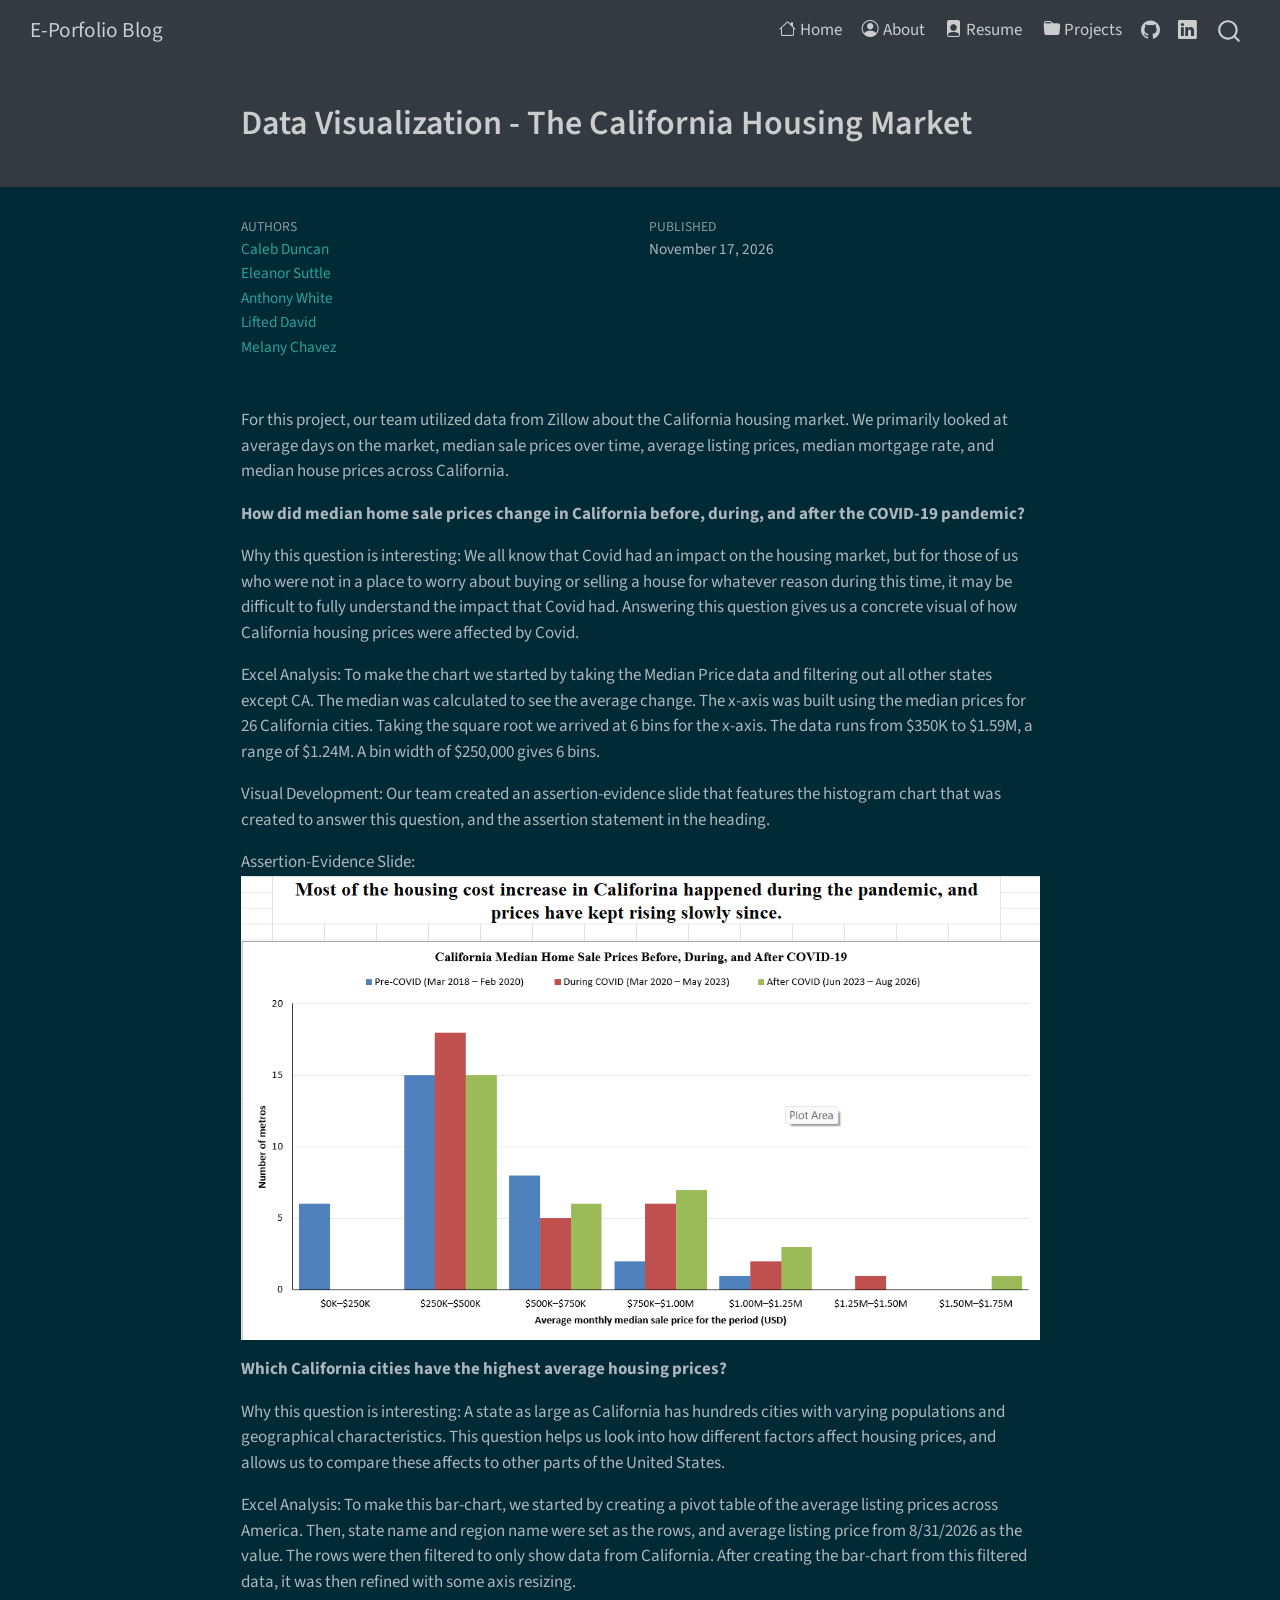
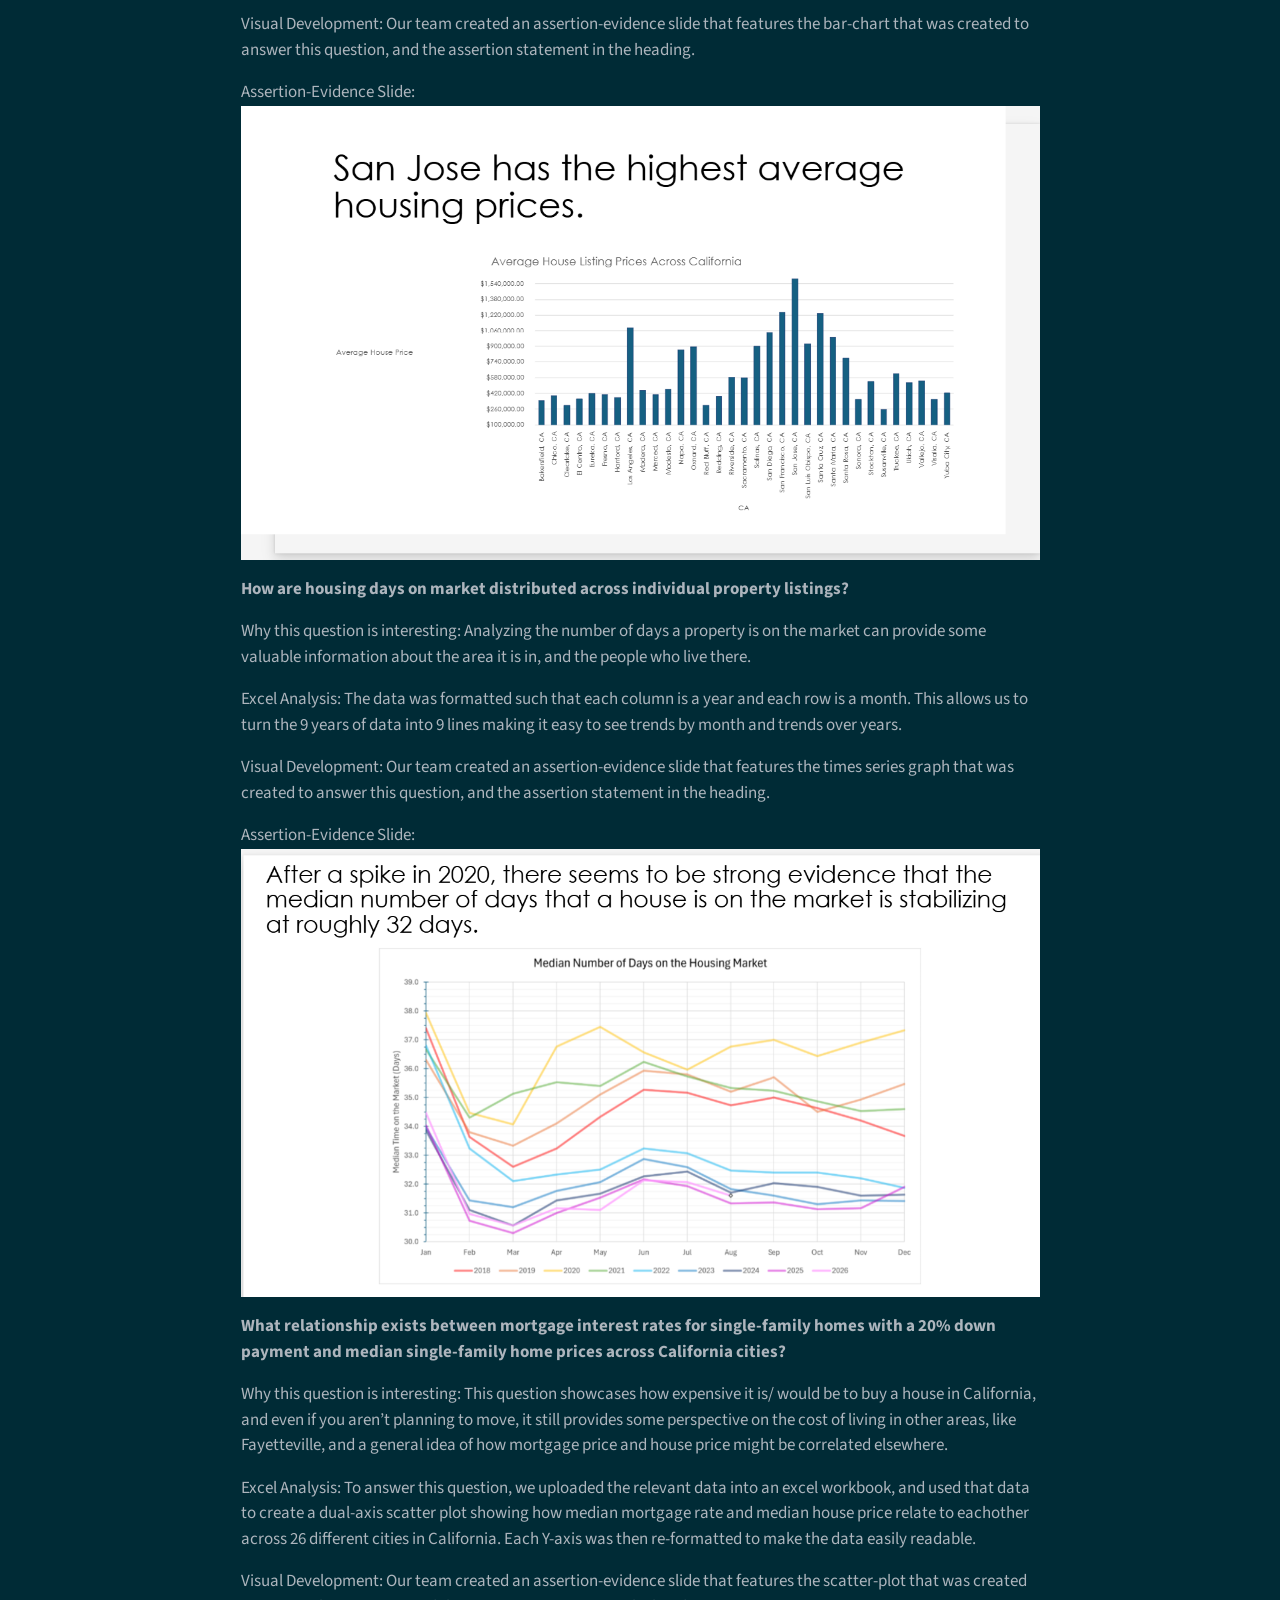
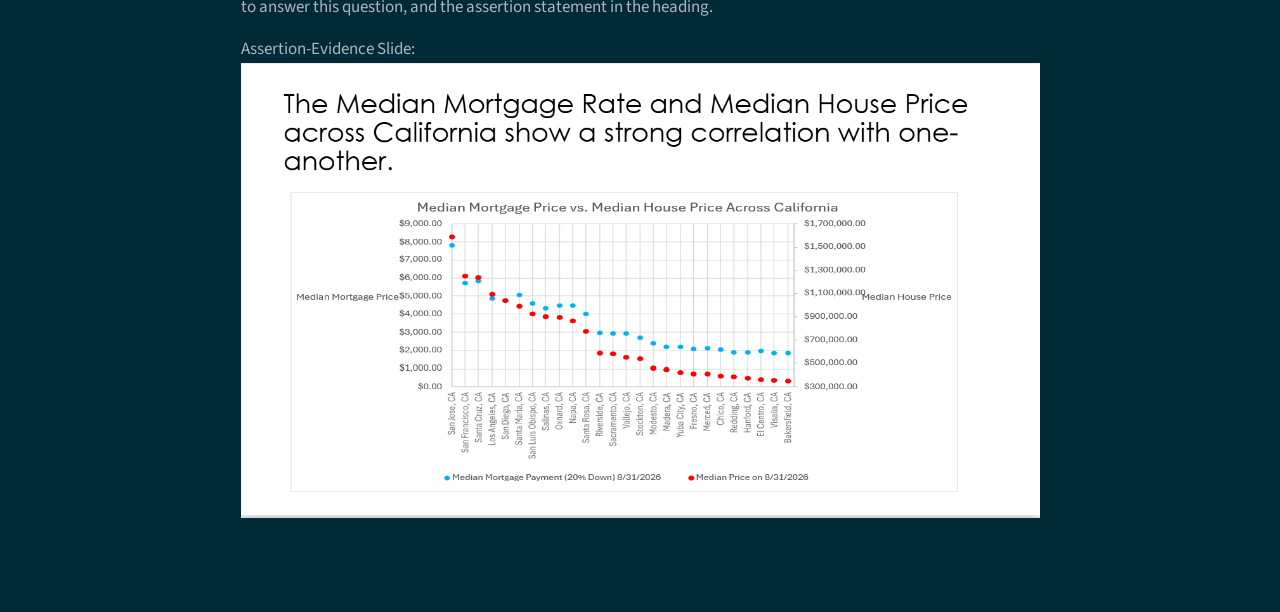
<file: docs/posts/Data Visualization.html>
<!DOCTYPE html>
<html xmlns="http://www.w3.org/1999/xhtml" lang="en" xml:lang="en"><head>

<meta charset="utf-8">
<meta name="generator" content="quarto-1.9.38">

<meta name="viewport" content="width=device-width, initial-scale=1.0, user-scalable=yes">

<meta name="author" content="Caleb Duncan">
<meta name="author" content="Eleanor Suttle">
<meta name="author" content="Anthony White">
<meta name="author" content="Lifted David">
<meta name="author" content="Melany Chavez">
<meta name="dcterms.date" content="2026-11-17">

<title>Data Visualization - The California Housing Market – E-Porfolio Blog</title>
<style>
/* Default styles provided by pandoc.
** See https://pandoc.org/MANUAL.html#variables-for-html for config info.
*/
code{white-space: pre-wrap;}
span.smallcaps{font-variant: small-caps;}
div.columns{display: flex; gap: min(4vw, 1.5em);}
div.column{flex: auto; overflow-x: auto;}
div.hanging-indent{margin-left: 1.5em; text-indent: -1.5em;}
ul.task-list{list-style: none;}
ul.task-list li input[type="checkbox"] {
  width: 0.8em;
  margin: 0 0.8em 0.2em -1em; /* quarto-specific, see https://github.com/quarto-dev/quarto-cli/issues/4556 */ 
  vertical-align: middle;
}
</style>


<script src="../site_libs/quarto-nav/quarto-nav.js"></script>
<script src="../site_libs/quarto-nav/headroom.min.js"></script>
<script src="../site_libs/clipboard/clipboard.min.js"></script>
<script src="../site_libs/quarto-search/autocomplete.umd.js"></script>
<script src="../site_libs/quarto-search/fuse.min.js"></script>
<script src="../site_libs/quarto-search/quarto-search.js"></script>
<meta name="quarto:offset" content="../">
<script src="../site_libs/quarto-html/quarto.js" type="module"></script>
<script src="../site_libs/quarto-html/tabsets/tabsets.js" type="module"></script>
<script src="../site_libs/quarto-html/popper.min.js"></script>
<script src="../site_libs/quarto-html/tippy.umd.min.js"></script>
<script src="../site_libs/quarto-html/anchor.min.js"></script>
<link href="../site_libs/quarto-html/tippy.css" rel="stylesheet">
<link href="../site_libs/quarto-html/quarto-syntax-highlighting-dark-0a6b7249c26820e032cb0bd839ff02b1.css" rel="stylesheet" id="quarto-text-highlighting-styles">
<script src="../site_libs/bootstrap/bootstrap.min.js"></script>
<link href="../site_libs/bootstrap/bootstrap-icons.css" rel="stylesheet">
<link href="../site_libs/bootstrap/bootstrap-25594543a0b82430c9b0b047752f0dde.min.css" rel="stylesheet" append-hash="true" id="quarto-bootstrap" data-mode="dark">
<script id="quarto-search-options" type="application/json">{
  "location": "navbar",
  "copy-button": false,
  "collapse-after": 3,
  "panel-placement": "end",
  "type": "overlay",
  "limit": 50,
  "keyboard-shortcut": [
    "f",
    "/",
    "s"
  ],
  "show-item-context": false,
  "language": {
    "search-no-results-text": "No results",
    "search-matching-documents-text": "matching documents",
    "search-copy-link-title": "Copy link to search",
    "search-hide-matches-text": "Hide additional matches",
    "search-more-match-text": "more match in this document",
    "search-more-matches-text": "more matches in this document",
    "search-clear-button-title": "Clear",
    "search-text-placeholder": "",
    "search-detached-cancel-button-title": "Cancel",
    "search-submit-button-title": "Submit",
    "search-label": "Search"
  }
}</script>


<link rel="stylesheet" href="../styles.css">
</head>

<body class="nav-fixed fullcontent quarto-light">

<div id="quarto-search-results"></div>
  <header id="quarto-header" class="headroom fixed-top quarto-banner">
    <nav class="navbar navbar-expand-lg " data-bs-theme="dark">
      <div class="navbar-container container-fluid">
      <div class="navbar-brand-container mx-auto">
    <a class="navbar-brand" href="../index.html">
    <span class="navbar-title">E-Porfolio Blog</span>
    </a>
  </div>
            <div id="quarto-search" class="" title="Search"></div>
          <button class="navbar-toggler" type="button" data-bs-toggle="collapse" data-bs-target="#navbarCollapse" aria-controls="navbarCollapse" role="menu" aria-expanded="false" aria-label="Toggle navigation" onclick="if (window.quartoToggleHeadroom) { window.quartoToggleHeadroom(); }">
  <span class="navbar-toggler-icon"></span>
</button>
          <div class="collapse navbar-collapse" id="navbarCollapse">
            <ul class="navbar-nav navbar-nav-scroll ms-auto">
  <li class="nav-item">
    <a class="nav-link" href="../index.html"> <i class="bi bi-house" role="img">
</i> 
<span class="menu-text">Home</span></a>
  </li>  
  <li class="nav-item">
    <a class="nav-link" href="../about.html"> <i class="bi bi-person-circle" role="img">
</i> 
<span class="menu-text">About</span></a>
  </li>  
  <li class="nav-item">
    <a class="nav-link" href="../resume.html"> <i class="bi bi-file-person-fill" role="img">
</i> 
<span class="menu-text">Resume</span></a>
  </li>  
  <li class="nav-item">
    <a class="nav-link" href="../projects.html"> <i class="bi bi-folder-fill" role="img">
</i> 
<span class="menu-text">Projects</span></a>
  </li>  
  <li class="nav-item compact">
    <a class="nav-link" href="https://github.com/MelChaCas"> <i class="bi bi-github" role="img" aria-label="GitHub">
</i> 
<span class="menu-text"></span></a>
  </li>  
  <li class="nav-item compact">
    <a class="nav-link" href="https://www.linkedin.com/in/melany-chavez-castillo/"> <i class="bi bi-linkedin" role="img" aria-label="LinkedIn">
</i> 
<span class="menu-text"></span></a>
  </li>  
</ul>
          </div> <!-- /navcollapse -->
            <div class="quarto-navbar-tools">
</div>
      </div> <!-- /container-fluid -->
    </nav>
</header>
<!-- content -->
<header id="title-block-header" class="quarto-title-block default page-columns page-full">
  <div class="quarto-title-banner page-columns page-full">
    <div class="quarto-title column-body">
      <h1 class="title">Data Visualization - The California Housing Market</h1>
                      </div>
  </div>
    
  
  <div class="quarto-title-meta">

      <div>
      <div class="quarto-title-meta-heading">Authors</div>
      <div class="quarto-title-meta-contents">
               <p><a href="https://caleb-duncan0719.github.io/">Caleb Duncan</a> </p>
               <p><a href="https://eleanorrsuttle.github.io/">Eleanor Suttle</a> </p>
               <p><a href="https://awhite-thunder.github.io">Anthony White</a> </p>
               <p><a href="https://ldavid1.github.io/">Lifted David</a> </p>
               <p><a href="https://melchacas.github.io/">Melany Chavez</a> </p>
            </div>
    </div>
      
      <div>
      <div class="quarto-title-meta-heading">Published</div>
      <div class="quarto-title-meta-contents">
        <p class="date">November 17, 2026</p>
      </div>
    </div>
    
      
    </div>
    
  
  </header><div id="quarto-content" class="quarto-container page-columns page-rows-contents page-layout-article page-navbar">
<!-- sidebar -->
<!-- margin-sidebar -->
    
<!-- main -->
<main class="content quarto-banner-title-block" id="quarto-document-content">





<p>For this project, our team utilized data from Zillow about the California housing market. We primarily looked at average days on the market, median sale prices over time, average listing prices, median mortgage rate, and median house prices across California.</p>
<p><strong>How did median home sale prices change in California before, during, and after the COVID-19 pandemic?</strong></p>
<p>Why this question is interesting: We all know that Covid had an impact on the housing market, but for those of us who were not in a place to worry about buying or selling a house for whatever reason during this time, it may be difficult to fully understand the impact that Covid had. Answering this question gives us a concrete visual of how California housing prices were affected by Covid.</p>
<p>Excel Analysis: To make the chart we started by taking the Median Price data and filtering out all other states except CA. The median was calculated to see the average change. The x-axis was built using the median prices for 26 California cities. Taking the square root we arrived at 6 bins for the x-axis. The data runs from $350K to $1.59M, a range of $1.24M. A bin width of $250,000 gives 6 bins.</p>
<p>Visual Development: Our team created an assertion-evidence slide that features the histogram chart that was created to answer this question, and the assertion statement in the heading.</p>
<p>Assertion-Evidence Slide: <img src="Histogram.png" class="img-fluid" alt="Scatter Plot"></p>
<p><strong>Which California cities have the highest average housing prices?</strong></p>
<p>Why this question is interesting: A state as large as California has hundreds cities with varying populations and geographical characteristics. This question helps us look into how different factors affect housing prices, and allows us to compare these affects to other parts of the United States.</p>
<p>Excel Analysis: To make this bar-chart, we started by creating a pivot table of the average listing prices across America. Then, state name and region name were set as the rows, and average listing price from 8/31/2026 as the value. The rows were then filtered to only show data from California. After creating the bar-chart from this filtered data, it was then refined with some axis resizing.</p>
<p>Visual Development: Our team created an assertion-evidence slide that features the bar-chart that was created to answer this question, and the assertion statement in the heading.</p>
<p>Assertion-Evidence Slide: <img src="BarChart.png" class="img-fluid" alt="Scatter Plot"></p>
<p><strong>How are housing days on market distributed across individual property listings?</strong></p>
<p>Why this question is interesting: Analyzing the number of days a property is on the market can provide some valuable information about the area it is in, and the people who live there.</p>
<p>Excel Analysis: The data was formatted such that each column is a year and each row is a month. This allows us to turn the 9 years of data into 9 lines making it easy to see trends by month and trends over years.</p>
<p>Visual Development: Our team created an assertion-evidence slide that features the times series graph that was created to answer this question, and the assertion statement in the heading.</p>
<p>Assertion-Evidence Slide: <img src="TimeSeries.png" class="img-fluid" alt="Scatter Plot"></p>
<p><strong>What relationship exists between mortgage interest rates for single-family homes with a 20% down payment and median single-family home prices across California cities?</strong></p>
<p>Why this question is interesting: This question showcases how expensive it is/ would be to buy a house in California, and even if you aren’t planning to move, it still provides some perspective on the cost of living in other areas, like Fayetteville, and a general idea of how mortgage price and house price might be correlated elsewhere.</p>
<p>Excel Analysis: To answer this question, we uploaded the relevant data into an excel workbook, and used that data to create a dual-axis scatter plot showing how median mortgage rate and median house price relate to eachother across 26 different cities in California. Each Y-axis was then re-formatted to make the data easily readable.</p>
<p>Visual Development: Our team created an assertion-evidence slide that features the scatter-plot that was created to answer this question, and the assertion statement in the heading.</p>
<p>Assertion-Evidence Slide: <img src="ScatterPlot.png" class="img-fluid" alt="Scatter Plot"></p>



</main> <!-- /main -->
<script id="quarto-html-after-body" type="application/javascript">
  window.document.addEventListener("DOMContentLoaded", function (event) {
    const icon = "";
    const anchorJS = new window.AnchorJS();
    anchorJS.options = {
      placement: 'right',
      icon: icon
    };
    anchorJS.add('.anchored');
    const isCodeAnnotation = (el) => {
      for (const clz of el.classList) {
        if (clz.startsWith('code-annotation-')) {                     
          return true;
        }
      }
      return false;
    }
    const onCopySuccess = function(e) {
      // button target
      const button = e.trigger;
      // don't keep focus
      button.blur();
      // flash "checked"
      button.classList.add('code-copy-button-checked');
      var currentTitle = button.getAttribute("title");
      button.setAttribute("title", "Copied!");
      let tooltip;
      if (window.bootstrap) {
        button.setAttribute("data-bs-toggle", "tooltip");
        button.setAttribute("data-bs-placement", "left");
        button.setAttribute("data-bs-title", "Copied!");
        tooltip = new bootstrap.Tooltip(button, 
          { trigger: "manual", 
            customClass: "code-copy-button-tooltip",
            offset: [0, -8]});
        tooltip.show();    
      }
      setTimeout(function() {
        if (tooltip) {
          tooltip.hide();
          button.removeAttribute("data-bs-title");
          button.removeAttribute("data-bs-toggle");
          button.removeAttribute("data-bs-placement");
        }
        button.setAttribute("title", currentTitle);
        button.classList.remove('code-copy-button-checked');
      }, 1000);
      // clear code selection
      e.clearSelection();
    }
    const getTextToCopy = function(trigger) {
      const outerScaffold = trigger.parentElement.cloneNode(true);
      const codeEl = outerScaffold.querySelector('code');
      for (const childEl of codeEl.children) {
        if (isCodeAnnotation(childEl)) {
          childEl.remove();
        }
      }
      return codeEl.innerText;
    }
    const clipboard = new window.ClipboardJS('.code-copy-button:not([data-in-quarto-modal])', {
      text: getTextToCopy
    });
    clipboard.on('success', onCopySuccess);
    if (window.document.getElementById('quarto-embedded-source-code-modal')) {
      const clipboardModal = new window.ClipboardJS('.code-copy-button[data-in-quarto-modal]', {
        text: getTextToCopy,
        container: window.document.getElementById('quarto-embedded-source-code-modal')
      });
      clipboardModal.on('success', onCopySuccess);
    }
      var localhostRegex = new RegExp(/^(?:http|https):\/\/localhost\:?[0-9]*\//);
      var mailtoRegex = new RegExp(/^mailto:/);
        var filterRegex = new RegExp('/' + window.location.host + '/');
      var isInternal = (href) => {
          return filterRegex.test(href) || localhostRegex.test(href) || mailtoRegex.test(href);
      }
      // Inspect non-navigation links and adorn them if external
     var links = window.document.querySelectorAll('a[href]:not(.nav-link):not(.navbar-brand):not(.toc-action):not(.sidebar-link):not(.sidebar-item-toggle):not(.pagination-link):not(.no-external):not([aria-hidden]):not(.dropdown-item):not(.quarto-navigation-tool):not(.about-link)');
      for (var i=0; i<links.length; i++) {
        const link = links[i];
        if (!isInternal(link.href)) {
          // undo the damage that might have been done by quarto-nav.js in the case of
          // links that we want to consider external
          if (link.dataset.originalHref !== undefined) {
            link.href = link.dataset.originalHref;
          }
        }
      }
    function tippyHover(el, contentFn, onTriggerFn, onUntriggerFn) {
      const config = {
        allowHTML: true,
        maxWidth: 500,
        delay: 100,
        arrow: false,
        appendTo: function(el) {
            return el.parentElement;
        },
        interactive: true,
        interactiveBorder: 10,
        theme: 'quarto',
        placement: 'bottom-start',
      };
      if (contentFn) {
        config.content = contentFn;
      }
      if (onTriggerFn) {
        config.onTrigger = onTriggerFn;
      }
      if (onUntriggerFn) {
        config.onUntrigger = onUntriggerFn;
      }
      window.tippy(el, config); 
    }
    const noterefs = window.document.querySelectorAll('a[role="doc-noteref"]');
    for (var i=0; i<noterefs.length; i++) {
      const ref = noterefs[i];
      tippyHover(ref, function() {
        // use id or data attribute instead here
        let href = ref.getAttribute('data-footnote-href') || ref.getAttribute('href');
        try { href = new URL(href).hash; } catch {}
        const id = href.replace(/^#\/?/, "");
        const note = window.document.getElementById(id);
        if (note) {
          return note.innerHTML;
        } else {
          return "";
        }
      });
    }
    const xrefs = window.document.querySelectorAll('a.quarto-xref');
    const processXRef = (id, note) => {
      // Strip column container classes
      const stripColumnClz = (el) => {
        el.classList.remove("page-full", "page-columns");
        if (el.children) {
          for (const child of el.children) {
            stripColumnClz(child);
          }
        }
      }
      stripColumnClz(note)
      if (id === null || id.startsWith('sec-')) {
        // Special case sections, only their first couple elements
        const container = document.createElement("div");
        if (note.children && note.children.length > 2) {
          container.appendChild(note.children[0].cloneNode(true));
          for (let i = 1; i < note.children.length; i++) {
            const child = note.children[i];
            if (child.tagName === "P" && child.innerText === "") {
              continue;
            } else {
              container.appendChild(child.cloneNode(true));
              break;
            }
          }
          if (window.Quarto?.typesetMath) {
            window.Quarto.typesetMath(container);
          }
          return container.innerHTML
        } else {
          if (window.Quarto?.typesetMath) {
            window.Quarto.typesetMath(note);
          }
          return note.innerHTML;
        }
      } else {
        // Remove any anchor links if they are present
        const anchorLink = note.querySelector('a.anchorjs-link');
        if (anchorLink) {
          anchorLink.remove();
        }
        if (window.Quarto?.typesetMath) {
          window.Quarto.typesetMath(note);
        }
        if (note.classList.contains("callout")) {
          return note.outerHTML;
        } else {
          return note.innerHTML;
        }
      }
    }
    for (var i=0; i<xrefs.length; i++) {
      const xref = xrefs[i];
      tippyHover(xref, undefined, function(instance) {
        instance.disable();
        let url = xref.getAttribute('href');
        let hash = undefined; 
        if (url.startsWith('#')) {
          hash = url;
        } else {
          try { hash = new URL(url).hash; } catch {}
        }
        if (hash) {
          const id = hash.replace(/^#\/?/, "");
          const note = window.document.getElementById(id);
          if (note !== null) {
            try {
              const html = processXRef(id, note.cloneNode(true));
              instance.setContent(html);
            } finally {
              instance.enable();
              instance.show();
            }
          } else {
            // See if we can fetch this
            fetch(url.split('#')[0])
            .then(res => res.text())
            .then(html => {
              const parser = new DOMParser();
              const htmlDoc = parser.parseFromString(html, "text/html");
              const note = htmlDoc.getElementById(id);
              if (note !== null) {
                const html = processXRef(id, note);
                instance.setContent(html);
              } 
            }).finally(() => {
              instance.enable();
              instance.show();
            });
          }
        } else {
          // See if we can fetch a full url (with no hash to target)
          // This is a special case and we should probably do some content thinning / targeting
          fetch(url)
          .then(res => res.text())
          .then(html => {
            const parser = new DOMParser();
            const htmlDoc = parser.parseFromString(html, "text/html");
            const note = htmlDoc.querySelector('main.content');
            if (note !== null) {
              // This should only happen for chapter cross references
              // (since there is no id in the URL)
              // remove the first header
              if (note.children.length > 0 && note.children[0].tagName === "HEADER") {
                note.children[0].remove();
              }
              const html = processXRef(null, note);
              instance.setContent(html);
            } 
          }).finally(() => {
            instance.enable();
            instance.show();
          });
        }
      }, function(instance) {
      });
    }
        let selectedAnnoteEl;
        const selectorForAnnotation = ( cell, annotation) => {
          let cellAttr = 'data-code-cell="' + cell + '"';
          let lineAttr = 'data-code-annotation="' +  annotation + '"';
          const selector = 'span[' + cellAttr + '][' + lineAttr + ']';
          return selector;
        }
        const selectCodeLines = (annoteEl) => {
          const doc = window.document;
          const targetCell = annoteEl.getAttribute("data-target-cell");
          const targetAnnotation = annoteEl.getAttribute("data-target-annotation");
          const annoteSpan = window.document.querySelector(selectorForAnnotation(targetCell, targetAnnotation));
          const lines = annoteSpan.getAttribute("data-code-lines").split(",");
          const lineIds = lines.map((line) => {
            return targetCell + "-" + line;
          })
          let top = null;
          let height = null;
          let parent = null;
          if (lineIds.length > 0) {
              //compute the position of the single el (top and bottom and make a div)
              const el = window.document.getElementById(lineIds[0]);
              top = el.offsetTop;
              height = el.offsetHeight;
              parent = el.parentElement.parentElement;
            if (lineIds.length > 1) {
              const lastEl = window.document.getElementById(lineIds[lineIds.length - 1]);
              const bottom = lastEl.offsetTop + lastEl.offsetHeight;
              height = bottom - top;
            }
            if (top !== null && height !== null && parent !== null) {
              // cook up a div (if necessary) and position it 
              let div = window.document.getElementById("code-annotation-line-highlight");
              if (div === null) {
                div = window.document.createElement("div");
                div.setAttribute("id", "code-annotation-line-highlight");
                div.style.position = 'absolute';
                parent.appendChild(div);
              }
              div.style.top = top - 2 + "px";
              div.style.height = height + 4 + "px";
              div.style.left = 0;
              let gutterDiv = window.document.getElementById("code-annotation-line-highlight-gutter");
              if (gutterDiv === null) {
                gutterDiv = window.document.createElement("div");
                gutterDiv.setAttribute("id", "code-annotation-line-highlight-gutter");
                gutterDiv.style.position = 'absolute';
                const codeCell = window.document.getElementById(targetCell);
                const gutter = codeCell.querySelector('.code-annotation-gutter');
                gutter.appendChild(gutterDiv);
              }
              gutterDiv.style.top = top - 2 + "px";
              gutterDiv.style.height = height + 4 + "px";
            }
            selectedAnnoteEl = annoteEl;
          }
        };
        const unselectCodeLines = () => {
          const elementsIds = ["code-annotation-line-highlight", "code-annotation-line-highlight-gutter"];
          elementsIds.forEach((elId) => {
            const div = window.document.getElementById(elId);
            if (div) {
              div.remove();
            }
          });
          selectedAnnoteEl = undefined;
        };
          // Handle positioning of the toggle
      window.addEventListener(
        "resize",
        throttle(() => {
          elRect = undefined;
          if (selectedAnnoteEl) {
            selectCodeLines(selectedAnnoteEl);
          }
        }, 10)
      );
      function throttle(fn, ms) {
      let throttle = false;
      let timer;
        return (...args) => {
          if(!throttle) { // first call gets through
              fn.apply(this, args);
              throttle = true;
          } else { // all the others get throttled
              if(timer) clearTimeout(timer); // cancel #2
              timer = setTimeout(() => {
                fn.apply(this, args);
                timer = throttle = false;
              }, ms);
          }
        };
      }
        // Attach click handler to the DT
        const annoteDls = window.document.querySelectorAll('dt[data-target-cell]');
        for (const annoteDlNode of annoteDls) {
          annoteDlNode.addEventListener('click', (event) => {
            const clickedEl = event.target;
            if (clickedEl !== selectedAnnoteEl) {
              unselectCodeLines();
              const activeEl = window.document.querySelector('dt[data-target-cell].code-annotation-active');
              if (activeEl) {
                activeEl.classList.remove('code-annotation-active');
              }
              selectCodeLines(clickedEl);
              clickedEl.classList.add('code-annotation-active');
            } else {
              // Unselect the line
              unselectCodeLines();
              clickedEl.classList.remove('code-annotation-active');
            }
          });
        }
    const findCites = (el) => {
      const parentEl = el.parentElement;
      if (parentEl) {
        const cites = parentEl.dataset.cites;
        if (cites) {
          return {
            el,
            cites: cites.split(' ')
          };
        } else {
          return findCites(el.parentElement)
        }
      } else {
        return undefined;
      }
    };
    var bibliorefs = window.document.querySelectorAll('a[role="doc-biblioref"]');
    for (var i=0; i<bibliorefs.length; i++) {
      const ref = bibliorefs[i];
      const citeInfo = findCites(ref);
      if (citeInfo) {
        tippyHover(citeInfo.el, function() {
          var popup = window.document.createElement('div');
          citeInfo.cites.forEach(function(cite) {
            var citeDiv = window.document.createElement('div');
            citeDiv.classList.add('hanging-indent');
            citeDiv.classList.add('csl-entry');
            var biblioDiv = window.document.getElementById('ref-' + cite);
            if (biblioDiv) {
              citeDiv.innerHTML = biblioDiv.innerHTML;
            }
            popup.appendChild(citeDiv);
          });
          return popup.innerHTML;
        });
      }
    }
  });
  </script>
</div> <!-- /content -->




</body></html>
</file>
<file: docs/site_libs/quarto-html/tippy.css>
.tippy-box[data-animation=fade][data-state=hidden]{opacity:0}[data-tippy-root]{max-width:calc(100vw - 10px)}.tippy-box{position:relative;background-color:#333;color:#fff;border-radius:4px;font-size:14px;line-height:1.4;white-space:normal;outline:0;transition-property:transform,visibility,opacity}.tippy-box[data-placement^=top]>.tippy-arrow{bottom:0}.tippy-box[data-placement^=top]>.tippy-arrow:before{bottom:-7px;left:0;border-width:8px 8px 0;border-top-color:initial;transform-origin:center top}.tippy-box[data-placement^=bottom]>.tippy-arrow{top:0}.tippy-box[data-placement^=bottom]>.tippy-arrow:before{top:-7px;left:0;border-width:0 8px 8px;border-bottom-color:initial;transform-origin:center bottom}.tippy-box[data-placement^=left]>.tippy-arrow{right:0}.tippy-box[data-placement^=left]>.tippy-arrow:before{border-width:8px 0 8px 8px;border-left-color:initial;right:-7px;transform-origin:center left}.tippy-box[data-placement^=right]>.tippy-arrow{left:0}.tippy-box[data-placement^=right]>.tippy-arrow:before{left:-7px;border-width:8px 8px 8px 0;border-right-color:initial;transform-origin:center right}.tippy-box[data-inertia][data-state=visible]{transition-timing-function:cubic-bezier(.54,1.5,.38,1.11)}.tippy-arrow{width:16px;height:16px;color:#333}.tippy-arrow:before{content:"";position:absolute;border-color:transparent;border-style:solid}.tippy-content{position:relative;padding:5px 9px;z-index:1}
</file>
<file: docs/site_libs/quarto-html/quarto-syntax-highlighting-dark-0a6b7249c26820e032cb0bd839ff02b1.css>
/* quarto syntax highlight colors */
:root {
  --quarto-hl-al-color: #f07178;
  --quarto-hl-an-color: #d4d0ab;
  --quarto-hl-at-color: #00e0e0;
  --quarto-hl-bn-color: #d4d0ab;
  --quarto-hl-bu-color: #abe338;
  --quarto-hl-ch-color: #abe338;
  --quarto-hl-co-color: #f8f8f2;
  --quarto-hl-cv-color: #ffd700;
  --quarto-hl-cn-color: #ffd700;
  --quarto-hl-cf-color: #ffa07a;
  --quarto-hl-dt-color: #ffa07a;
  --quarto-hl-dv-color: #d4d0ab;
  --quarto-hl-do-color: #f8f8f2;
  --quarto-hl-er-color: #f07178;
  --quarto-hl-ex-color: #00e0e0;
  --quarto-hl-fl-color: #d4d0ab;
  --quarto-hl-fu-color: #ffa07a;
  --quarto-hl-im-color: #abe338;
  --quarto-hl-in-color: #d4d0ab;
  --quarto-hl-kw-color: #ffa07a;
  --quarto-hl-op-color: #ffa07a;
  --quarto-hl-ot-color: #00e0e0;
  --quarto-hl-pp-color: #dcc6e0;
  --quarto-hl-re-color: #00e0e0;
  --quarto-hl-sc-color: #abe338;
  --quarto-hl-ss-color: #abe338;
  --quarto-hl-st-color: #abe338;
  --quarto-hl-va-color: #00e0e0;
  --quarto-hl-vs-color: #abe338;
  --quarto-hl-wa-color: #dcc6e0;
}

/* other quarto variables */
:root {
  --quarto-font-monospace: SFMono-Regular, Menlo, Monaco, Consolas, "Liberation Mono", "Courier New", monospace;
}

/* syntax highlight based on Pandoc's rules */
pre > code.sourceCode > span {
  color: #f8f8f2;
}

code.sourceCode > span {
  color: #f8f8f2;
}

div.sourceCode,
div.sourceCode pre.sourceCode {
  color: #f8f8f2;
}

/* Normal */
code span {
  color: #f8f8f2;
}

/* Alert */
code span.al {
  color: #f07178;
}

/* Annotation */
code span.an {
  color: #d4d0ab;
}

/* Attribute */
code span.at {
  color: #00e0e0;
}

/* BaseN */
code span.bn {
  color: #d4d0ab;
}

/* BuiltIn */
code span.bu {
  color: #abe338;
}

/* ControlFlow */
code span.cf {
  font-weight: bold;
  color: #ffa07a;
}

/* Char */
code span.ch {
  color: #abe338;
}

/* Constant */
code span.cn {
  color: #ffd700;
}

/* Comment */
code span.co {
  font-style: italic;
  color: #f8f8f2;
}

/* CommentVar */
code span.cv {
  color: #ffd700;
}

/* Documentation */
code span.do {
  color: #f8f8f2;
}

/* DataType */
code span.dt {
  color: #ffa07a;
}

/* DecVal */
code span.dv {
  color: #d4d0ab;
}

/* Error */
code span.er {
  color: #f07178;
  text-decoration: underline;
}

/* Extension */
code span.ex {
  font-weight: bold;
  color: #00e0e0;
}

/* Float */
code span.fl {
  color: #d4d0ab;
}

/* Function */
code span.fu {
  color: #ffa07a;
}

/* Import */
code span.im {
  color: #abe338;
}

/* Information */
code span.in {
  color: #d4d0ab;
}

/* Keyword */
code span.kw {
  font-weight: bold;
  color: #ffa07a;
}

/* Operator */
code span.op {
  color: #ffa07a;
}

/* Other */
code span.ot {
  color: #00e0e0;
}

/* Preprocessor */
code span.pp {
  color: #dcc6e0;
}

/* RegionMarker */
code span.re {
  background-color: #f8f8f2;
  color: #00e0e0;
}

/* SpecialChar */
code span.sc {
  color: #abe338;
}

/* SpecialString */
code span.ss {
  color: #abe338;
}

/* String */
code span.st {
  color: #abe338;
}

/* Variable */
code span.va {
  color: #00e0e0;
}

/* VerbatimString */
code span.vs {
  color: #abe338;
}

/* Warning */
code span.wa {
  color: #dcc6e0;
}

.prevent-inlining {
  content: "</";
}

/*# sourceMappingURL=175367c052bafc98bd680af3479823f0.css.map */
</file>
<file: docs/styles.css>
/* css styles */
</file>
